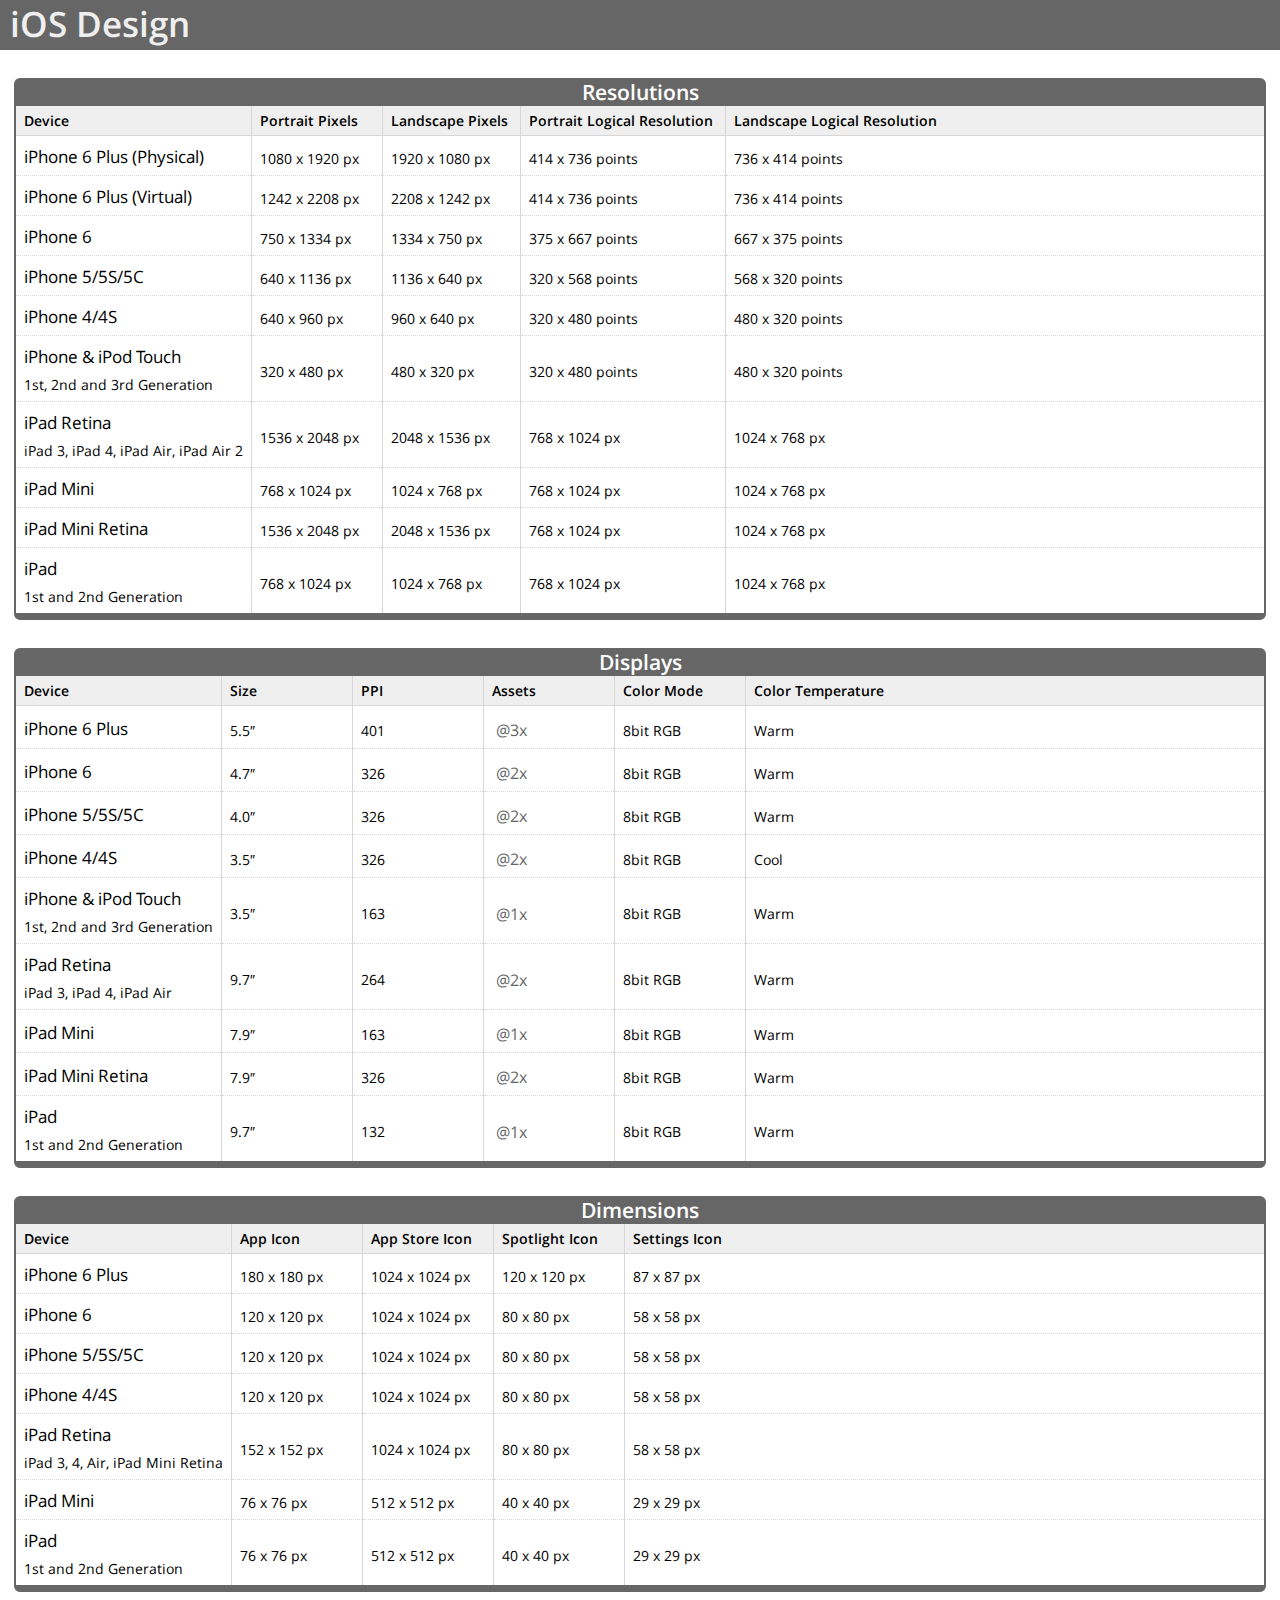
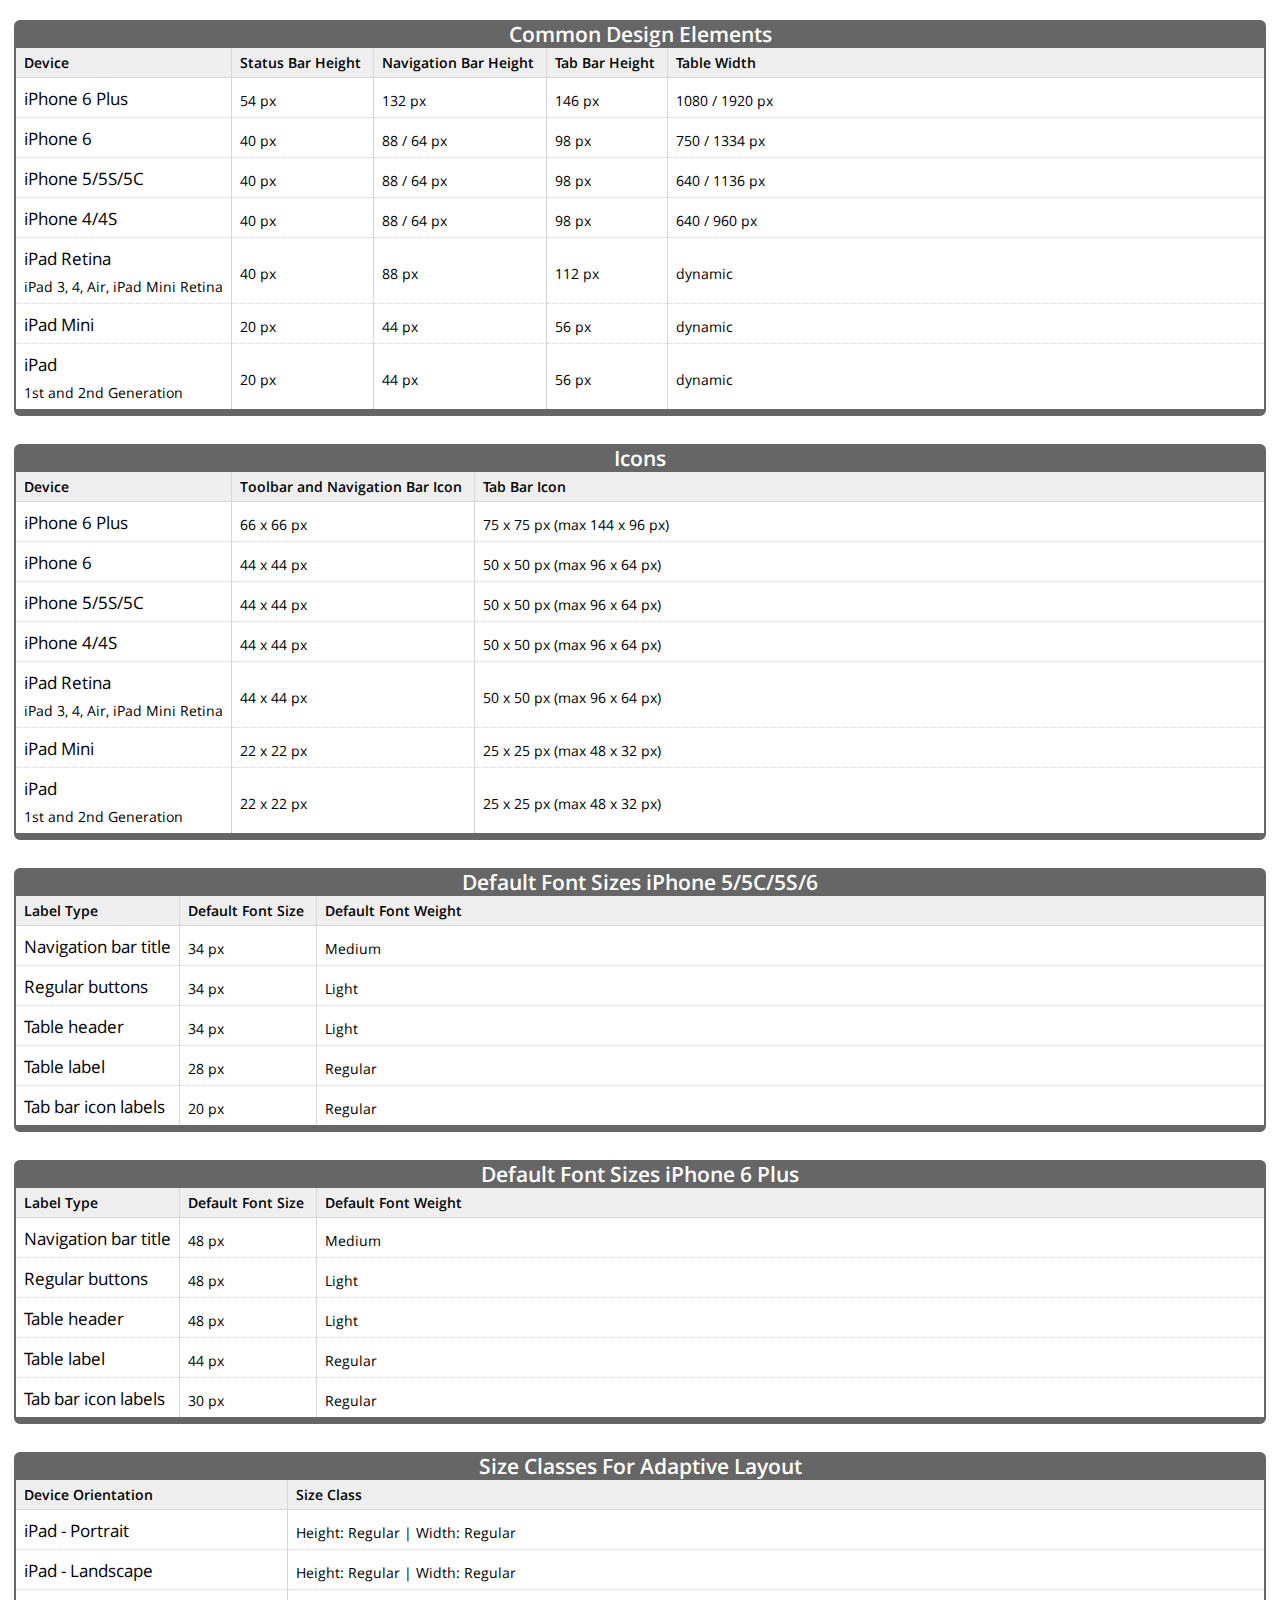
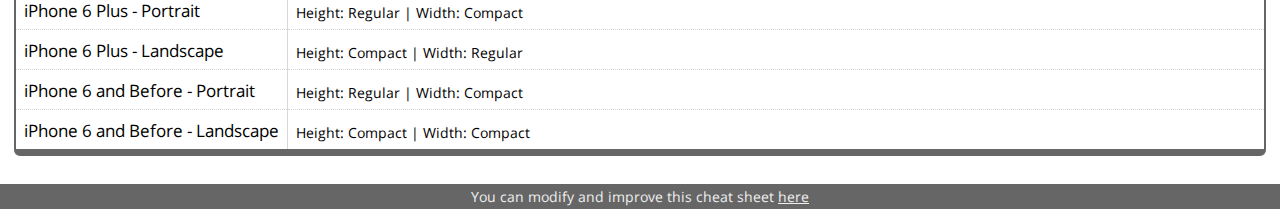
<file: Cheat Sheets/iOS Design/iOS_Design.docset/Contents/Resources/Documents/index.html>
<!DOCTYPE html>
<html>
  <head>
    <meta charset='utf-8'>
    <title>iOS Design</title>
    <link href='style.css' rel='stylesheet'>
    <style type='text/css'>
      
        
        td.td_notes code {
          border: none;
          box-shadow: none;
          background: none;
          font-family: "Open Sans", sans-serif;
          font-size: medium;
          color: #666666;
        }
      
        td, th {
          white-space:nowrap;
          min-width:110px;
        }
      
        .no-min-width td, .no-min-width th {
          min-width:0;
        }
      
        td:last-child {
          width:99%;
        }
    </style>
    <link href='//dash_ref/Category/Resolutions/1'>
    <link href='//dash_ref_Resolutions/Entry/iPhone 6 Plus (Physical)/0'>
    <link href='//dash_ref_Resolutions/Entry/iPhone 6 Plus (Virtual)/0'>
    <link href='//dash_ref_Resolutions/Entry/iPhone 6/0'>
    <link href='//dash_ref_Resolutions/Entry/iPhone 5%2F5S%2F5C/0'>
    <link href='//dash_ref_Resolutions/Entry/iPhone 4%2F4S/0'>
    <link href='//dash_ref_Resolutions/Entry/iPhone &amp; iPod Touch/0'>
    <link href='//dash_ref_Resolutions/Entry/iPad Retina/0'>
    <link href='//dash_ref_Resolutions/Entry/iPad Mini/0'>
    <link href='//dash_ref_Resolutions/Entry/iPad Mini Retina/0'>
    <link href='//dash_ref_Resolutions/Entry/iPad/0'>
    <link href='//dash_ref/Category/Displays/1'>
    <link href='//dash_ref_Displays/Entry/iPhone 6 Plus/0'>
    <link href='//dash_ref_Displays/Entry/iPhone 6/0'>
    <link href='//dash_ref_Displays/Entry/iPhone 5%2F5S%2F5C/0'>
    <link href='//dash_ref_Displays/Entry/iPhone 4%2F4S/0'>
    <link href='//dash_ref_Displays/Entry/iPhone &amp; iPod Touch/0'>
    <link href='//dash_ref_Displays/Entry/iPad Retina/0'>
    <link href='//dash_ref_Displays/Entry/iPad Mini/0'>
    <link href='//dash_ref_Displays/Entry/iPad Mini Retina/0'>
    <link href='//dash_ref_Displays/Entry/iPad/0'>
    <link href='//dash_ref/Category/Dimensions/1'>
    <link href='//dash_ref_Dimensions/Entry/iPhone 6 Plus/0'>
    <link href='//dash_ref_Dimensions/Entry/iPhone 6/0'>
    <link href='//dash_ref_Dimensions/Entry/iPhone 5%2F5S%2F5C/0'>
    <link href='//dash_ref_Dimensions/Entry/iPhone 4%2F4S/0'>
    <link href='//dash_ref_Dimensions/Entry/iPad Retina/0'>
    <link href='//dash_ref_Dimensions/Entry/iPad Mini/0'>
    <link href='//dash_ref_Dimensions/Entry/iPad/0'>
    <link href='//dash_ref/Category/Common Design Elements/1'>
    <link href='//dash_ref_Common Design Elements/Entry/iPhone 6 Plus/0'>
    <link href='//dash_ref_Common Design Elements/Entry/iPhone 6/0'>
    <link href='//dash_ref_Common Design Elements/Entry/iPhone 5%2F5S%2F5C/0'>
    <link href='//dash_ref_Common Design Elements/Entry/iPhone 4%2F4S/0'>
    <link href='//dash_ref_Common Design Elements/Entry/iPad Retina/0'>
    <link href='//dash_ref_Common Design Elements/Entry/iPad Mini/0'>
    <link href='//dash_ref_Common Design Elements/Entry/iPad/0'>
    <link href='//dash_ref/Category/Icons/1'>
    <link href='//dash_ref_Icons/Entry/iPhone 6 Plus/0'>
    <link href='//dash_ref_Icons/Entry/iPhone 6/0'>
    <link href='//dash_ref_Icons/Entry/iPhone 5%2F5S%2F5C/0'>
    <link href='//dash_ref_Icons/Entry/iPhone 4%2F4S/0'>
    <link href='//dash_ref_Icons/Entry/iPad Retina/0'>
    <link href='//dash_ref_Icons/Entry/iPad Mini/0'>
    <link href='//dash_ref_Icons/Entry/iPad/0'>
    <link href='//dash_ref/Category/Default Font Sizes iPhone 5%2F5C%2F5S%2F6/1'>
    <link href='//dash_ref_Default Font Sizes iPhone 5%2F5C%2F5S%2F6/Entry/Navigation bar title/0'>
    <link href='//dash_ref_Default Font Sizes iPhone 5%2F5C%2F5S%2F6/Entry/Regular buttons/0'>
    <link href='//dash_ref_Default Font Sizes iPhone 5%2F5C%2F5S%2F6/Entry/Table header/0'>
    <link href='//dash_ref_Default Font Sizes iPhone 5%2F5C%2F5S%2F6/Entry/Table label/0'>
    <link href='//dash_ref_Default Font Sizes iPhone 5%2F5C%2F5S%2F6/Entry/Tab bar icon labels/0'>
    <link href='//dash_ref/Category/Default Font Sizes iPhone 6 Plus/1'>
    <link href='//dash_ref_Default Font Sizes iPhone 6 Plus/Entry/Navigation bar title/0'>
    <link href='//dash_ref_Default Font Sizes iPhone 6 Plus/Entry/Regular buttons/0'>
    <link href='//dash_ref_Default Font Sizes iPhone 6 Plus/Entry/Table header/0'>
    <link href='//dash_ref_Default Font Sizes iPhone 6 Plus/Entry/Table label/0'>
    <link href='//dash_ref_Default Font Sizes iPhone 6 Plus/Entry/Tab bar icon labels/0'>
    <link href='//dash_ref/Category/Size Classes For Adaptive Layout/1'>
    <link href='//dash_ref_Size Classes For Adaptive Layout/Entry/iPad - Portrait/0'>
    <link href='//dash_ref_Size Classes For Adaptive Layout/Entry/iPad - Landscape/0'>
    <link href='//dash_ref_Size Classes For Adaptive Layout/Entry/iPhone 6 Plus - Portrait/0'>
    <link href='//dash_ref_Size Classes For Adaptive Layout/Entry/iPhone 6 Plus - Landscape/0'>
    <link href='//dash_ref_Size Classes For Adaptive Layout/Entry/iPhone 6 and Before - Portrait/0'>
    <link href='//dash_ref_Size Classes For Adaptive Layout/Entry/iPhone 6 and Before - Landscape/0'>
  </head>
  <body>
    <header>
      <h1>iOS Design</h1>
    </header>
    <article>
      <p></p>
      <section class='category'>
        <h2 id='//dash_ref/Category/Resolutions/1'>
          Resolutions
        </h2>
        <div class='scrollable'>
          <table>
            <tr>
              <th>Device</th>
              <th>Portrait Pixels</th>
              <th>Landscape Pixels</th>
              <th>Portrait Logical Resolution</th>
              <th>Landscape Logical Resolution</th>
            </tr>
            <tr id='//dash_ref_Resolutions/Entry/iPhone 6 Plus (Physical)/0'>
              <td class='description'>
                <div class='name'><p>iPhone 6 Plus (Physical)</p></div>
                <div class='notes'></div>
              </td>
              <td class='td_notes'>
                <div class='td_notes'><p>1080 x 1920 px</p></div>
              </td>
              <td class='td_notes'>
                <div class='td_notes'><p>1920 x 1080 px</p></div>
              </td>
              <td class='td_notes'>
                <div class='td_notes'><p>414 x 736 points</p></div>
              </td>
              <td class='td_notes'>
                <div class='td_notes'><p>736 x 414 points</p></div>
              </td>
            </tr>
            <tr id='//dash_ref_Resolutions/Entry/iPhone 6 Plus (Virtual)/0'>
              <td class='description'>
                <div class='name'><p>iPhone 6 Plus (Virtual)</p></div>
                <div class='notes'></div>
              </td>
              <td class='td_notes'>
                <div class='td_notes'><p>1242 x 2208 px</p></div>
              </td>
              <td class='td_notes'>
                <div class='td_notes'><p>2208 x 1242 px</p></div>
              </td>
              <td class='td_notes'>
                <div class='td_notes'><p>414 x 736 points</p></div>
              </td>
              <td class='td_notes'>
                <div class='td_notes'><p>736 x 414 points</p></div>
              </td>
            </tr>
            <tr id='//dash_ref_Resolutions/Entry/iPhone 6/0'>
              <td class='description'>
                <div class='name'><p>iPhone 6</p></div>
                <div class='notes'></div>
              </td>
              <td class='td_notes'>
                <div class='td_notes'><p>750 x 1334 px</p></div>
              </td>
              <td class='td_notes'>
                <div class='td_notes'><p>1334 x 750 px</p></div>
              </td>
              <td class='td_notes'>
                <div class='td_notes'><p>375 x 667 points</p></div>
              </td>
              <td class='td_notes'>
                <div class='td_notes'><p>667 x 375 points</p></div>
              </td>
            </tr>
            <tr id='//dash_ref_Resolutions/Entry/iPhone 5%2F5S%2F5C/0'>
              <td class='description'>
                <div class='name'><p>iPhone 5/5S/5C</p></div>
                <div class='notes'></div>
              </td>
              <td class='td_notes'>
                <div class='td_notes'><p>640 x 1136 px</p></div>
              </td>
              <td class='td_notes'>
                <div class='td_notes'><p>1136 x 640 px</p></div>
              </td>
              <td class='td_notes'>
                <div class='td_notes'><p>320 x 568 points</p></div>
              </td>
              <td class='td_notes'>
                <div class='td_notes'><p>568 x 320 points</p></div>
              </td>
            </tr>
            <tr id='//dash_ref_Resolutions/Entry/iPhone 4%2F4S/0'>
              <td class='description'>
                <div class='name'><p>iPhone 4/4S</p></div>
                <div class='notes'></div>
              </td>
              <td class='td_notes'>
                <div class='td_notes'><p>640 x 960 px</p></div>
              </td>
              <td class='td_notes'>
                <div class='td_notes'><p>960 x 640 px</p></div>
              </td>
              <td class='td_notes'>
                <div class='td_notes'><p>320 x 480 points</p></div>
              </td>
              <td class='td_notes'>
                <div class='td_notes'><p>480 x 320 points</p></div>
              </td>
            </tr>
            <tr id='//dash_ref_Resolutions/Entry/iPhone &amp; iPod Touch/0'>
              <td class='description'>
                <div class='name'><p>iPhone &amp; iPod Touch</p></div>
                <div class='notes'><p>1st, 2nd and 3rd Generation</p></div>
              </td>
              <td class='td_notes'>
                <div class='td_notes'><p>320 x 480 px</p></div>
              </td>
              <td class='td_notes'>
                <div class='td_notes'><p>480 x 320 px</p></div>
              </td>
              <td class='td_notes'>
                <div class='td_notes'><p>320 x 480 points</p></div>
              </td>
              <td class='td_notes'>
                <div class='td_notes'><p>480 x 320 points</p></div>
              </td>
            </tr>
            <tr id='//dash_ref_Resolutions/Entry/iPad Retina/0'>
              <td class='description'>
                <div class='name'><p>iPad Retina</p></div>
                <div class='notes'><p>iPad 3, iPad 4, iPad Air, iPad Air 2</p></div>
              </td>
              <td class='td_notes'>
                <div class='td_notes'><p>1536 x 2048 px</p></div>
              </td>
              <td class='td_notes'>
                <div class='td_notes'><p>2048 x 1536 px</p></div>
              </td>
              <td class='td_notes'>
                <div class='td_notes'><p>768 x 1024 px</p></div>
              </td>
              <td class='td_notes'>
                <div class='td_notes'><p>1024 x 768 px</p></div>
              </td>
            </tr>
            <tr id='//dash_ref_Resolutions/Entry/iPad Mini/0'>
              <td class='description'>
                <div class='name'><p>iPad Mini</p></div>
                <div class='notes'></div>
              </td>
              <td class='td_notes'>
                <div class='td_notes'><p>768 x 1024 px</p></div>
              </td>
              <td class='td_notes'>
                <div class='td_notes'><p>1024 x 768 px</p></div>
              </td>
              <td class='td_notes'>
                <div class='td_notes'><p>768 x 1024 px</p></div>
              </td>
              <td class='td_notes'>
                <div class='td_notes'><p>1024 x 768 px</p></div>
              </td>
            </tr>
            <tr id='//dash_ref_Resolutions/Entry/iPad Mini Retina/0'>
              <td class='description'>
                <div class='name'><p>iPad Mini Retina</p></div>
                <div class='notes'></div>
              </td>
              <td class='td_notes'>
                <div class='td_notes'><p>1536 x 2048 px</p></div>
              </td>
              <td class='td_notes'>
                <div class='td_notes'><p>2048 x 1536 px</p></div>
              </td>
              <td class='td_notes'>
                <div class='td_notes'><p>768 x 1024 px</p></div>
              </td>
              <td class='td_notes'>
                <div class='td_notes'><p>1024 x 768 px</p></div>
              </td>
            </tr>
            <tr id='//dash_ref_Resolutions/Entry/iPad/0'>
              <td class='description'>
                <div class='name'><p>iPad</p></div>
                <div class='notes'><p>1st and 2nd Generation</p></div>
              </td>
              <td class='td_notes'>
                <div class='td_notes'><p>768 x 1024 px</p></div>
              </td>
              <td class='td_notes'>
                <div class='td_notes'><p>1024 x 768 px</p></div>
              </td>
              <td class='td_notes'>
                <div class='td_notes'><p>768 x 1024 px</p></div>
              </td>
              <td class='td_notes'>
                <div class='td_notes'><p>1024 x 768 px</p></div>
              </td>
            </tr>
          </table>
        </div>
      </section>
      <section class='category'>
        <h2 id='//dash_ref/Category/Displays/1'>
          Displays
        </h2>
        <div class='scrollable'>
          <table>
            <tr>
              <th>Device</th>
              <th>Size</th>
              <th>PPI</th>
              <th>Assets</th>
              <th>Color Mode</th>
              <th>Color Temperature</th>
            </tr>
            <tr id='//dash_ref_Displays/Entry/iPhone 6 Plus/0'>
              <td class='description'>
                <div class='name'><p>iPhone 6 Plus</p></div>
                <div class='notes'></div>
              </td>
              <td class='td_notes'>
                <div class='td_notes'><p>5.5″</p></div>
              </td>
              <td class='td_notes'>
                <div class='td_notes'><p>401</p></div>
              </td>
              <td class='td_notes'>
                <div class='td_notes'><p><code>@3x</code></p></div>
              </td>
              <td class='td_notes'>
                <div class='td_notes'><p>8bit RGB</p></div>
              </td>
              <td class='td_notes'>
                <div class='td_notes'><p>Warm</p></div>
              </td>
            </tr>
            <tr id='//dash_ref_Displays/Entry/iPhone 6/0'>
              <td class='description'>
                <div class='name'><p>iPhone 6</p></div>
                <div class='notes'></div>
              </td>
              <td class='td_notes'>
                <div class='td_notes'><p>4.7″</p></div>
              </td>
              <td class='td_notes'>
                <div class='td_notes'><p>326</p></div>
              </td>
              <td class='td_notes'>
                <div class='td_notes'><p><code>@2x</code></p></div>
              </td>
              <td class='td_notes'>
                <div class='td_notes'><p>8bit RGB</p></div>
              </td>
              <td class='td_notes'>
                <div class='td_notes'><p>Warm</p></div>
              </td>
            </tr>
            <tr id='//dash_ref_Displays/Entry/iPhone 5%2F5S%2F5C/0'>
              <td class='description'>
                <div class='name'><p>iPhone 5/5S/5C</p></div>
                <div class='notes'></div>
              </td>
              <td class='td_notes'>
                <div class='td_notes'><p>4.0″</p></div>
              </td>
              <td class='td_notes'>
                <div class='td_notes'><p>326</p></div>
              </td>
              <td class='td_notes'>
                <div class='td_notes'><p><code>@2x</code></p></div>
              </td>
              <td class='td_notes'>
                <div class='td_notes'><p>8bit RGB</p></div>
              </td>
              <td class='td_notes'>
                <div class='td_notes'><p>Warm</p></div>
              </td>
            </tr>
            <tr id='//dash_ref_Displays/Entry/iPhone 4%2F4S/0'>
              <td class='description'>
                <div class='name'><p>iPhone 4/4S</p></div>
                <div class='notes'></div>
              </td>
              <td class='td_notes'>
                <div class='td_notes'><p>3.5″</p></div>
              </td>
              <td class='td_notes'>
                <div class='td_notes'><p>326</p></div>
              </td>
              <td class='td_notes'>
                <div class='td_notes'><p><code>@2x</code></p></div>
              </td>
              <td class='td_notes'>
                <div class='td_notes'><p>8bit RGB</p></div>
              </td>
              <td class='td_notes'>
                <div class='td_notes'><p>Cool</p></div>
              </td>
            </tr>
            <tr id='//dash_ref_Displays/Entry/iPhone &amp; iPod Touch/0'>
              <td class='description'>
                <div class='name'><p>iPhone &amp; iPod Touch</p></div>
                <div class='notes'><p>1st, 2nd and 3rd Generation</p></div>
              </td>
              <td class='td_notes'>
                <div class='td_notes'><p>3.5″</p></div>
              </td>
              <td class='td_notes'>
                <div class='td_notes'><p>163</p></div>
              </td>
              <td class='td_notes'>
                <div class='td_notes'><p><code>@1x</code></p></div>
              </td>
              <td class='td_notes'>
                <div class='td_notes'><p>8bit RGB</p></div>
              </td>
              <td class='td_notes'>
                <div class='td_notes'><p>Warm</p></div>
              </td>
            </tr>
            <tr id='//dash_ref_Displays/Entry/iPad Retina/0'>
              <td class='description'>
                <div class='name'><p>iPad Retina</p></div>
                <div class='notes'><p>iPad 3, iPad 4, iPad Air</p></div>
              </td>
              <td class='td_notes'>
                <div class='td_notes'><p>9.7″</p></div>
              </td>
              <td class='td_notes'>
                <div class='td_notes'><p>264</p></div>
              </td>
              <td class='td_notes'>
                <div class='td_notes'><p><code>@2x</code></p></div>
              </td>
              <td class='td_notes'>
                <div class='td_notes'><p>8bit RGB</p></div>
              </td>
              <td class='td_notes'>
                <div class='td_notes'><p>Warm</p></div>
              </td>
            </tr>
            <tr id='//dash_ref_Displays/Entry/iPad Mini/0'>
              <td class='description'>
                <div class='name'><p>iPad Mini</p></div>
                <div class='notes'></div>
              </td>
              <td class='td_notes'>
                <div class='td_notes'><p>7.9″</p></div>
              </td>
              <td class='td_notes'>
                <div class='td_notes'><p>163</p></div>
              </td>
              <td class='td_notes'>
                <div class='td_notes'><p><code>@1x</code></p></div>
              </td>
              <td class='td_notes'>
                <div class='td_notes'><p>8bit RGB</p></div>
              </td>
              <td class='td_notes'>
                <div class='td_notes'><p>Warm</p></div>
              </td>
            </tr>
            <tr id='//dash_ref_Displays/Entry/iPad Mini Retina/0'>
              <td class='description'>
                <div class='name'><p>iPad Mini Retina</p></div>
                <div class='notes'></div>
              </td>
              <td class='td_notes'>
                <div class='td_notes'><p>7.9″</p></div>
              </td>
              <td class='td_notes'>
                <div class='td_notes'><p>326</p></div>
              </td>
              <td class='td_notes'>
                <div class='td_notes'><p><code>@2x</code></p></div>
              </td>
              <td class='td_notes'>
                <div class='td_notes'><p>8bit RGB</p></div>
              </td>
              <td class='td_notes'>
                <div class='td_notes'><p>Warm</p></div>
              </td>
            </tr>
            <tr id='//dash_ref_Displays/Entry/iPad/0'>
              <td class='description'>
                <div class='name'><p>iPad</p></div>
                <div class='notes'><p>1st and 2nd Generation</p></div>
              </td>
              <td class='td_notes'>
                <div class='td_notes'><p>9.7″</p></div>
              </td>
              <td class='td_notes'>
                <div class='td_notes'><p>132</p></div>
              </td>
              <td class='td_notes'>
                <div class='td_notes'><p><code>@1x</code></p></div>
              </td>
              <td class='td_notes'>
                <div class='td_notes'><p>8bit RGB</p></div>
              </td>
              <td class='td_notes'>
                <div class='td_notes'><p>Warm</p></div>
              </td>
            </tr>
          </table>
        </div>
      </section>
      <section class='category'>
        <h2 id='//dash_ref/Category/Dimensions/1'>
          Dimensions
        </h2>
        <div class='scrollable'>
          <table>
            <tr>
              <th>Device</th>
              <th>App Icon</th>
              <th>App Store Icon</th>
              <th>Spotlight Icon</th>
              <th>Settings Icon</th>
            </tr>
            <tr id='//dash_ref_Dimensions/Entry/iPhone 6 Plus/0'>
              <td class='description'>
                <div class='name'><p>iPhone 6 Plus</p></div>
                <div class='notes'></div>
              </td>
              <td class='td_notes'>
                <div class='td_notes'><p>180 x 180 px</p></div>
              </td>
              <td class='td_notes'>
                <div class='td_notes'><p>1024 x 1024 px</p></div>
              </td>
              <td class='td_notes'>
                <div class='td_notes'><p>120 x 120 px</p></div>
              </td>
              <td class='td_notes'>
                <div class='td_notes'><p>87 x 87 px</p></div>
              </td>
            </tr>
            <tr id='//dash_ref_Dimensions/Entry/iPhone 6/0'>
              <td class='description'>
                <div class='name'><p>iPhone 6</p></div>
                <div class='notes'></div>
              </td>
              <td class='td_notes'>
                <div class='td_notes'><p>120 x 120 px</p></div>
              </td>
              <td class='td_notes'>
                <div class='td_notes'><p>1024 x 1024 px</p></div>
              </td>
              <td class='td_notes'>
                <div class='td_notes'><p>80 x 80 px</p></div>
              </td>
              <td class='td_notes'>
                <div class='td_notes'><p>58 x 58 px</p></div>
              </td>
            </tr>
            <tr id='//dash_ref_Dimensions/Entry/iPhone 5%2F5S%2F5C/0'>
              <td class='description'>
                <div class='name'><p>iPhone 5/5S/5C</p></div>
                <div class='notes'></div>
              </td>
              <td class='td_notes'>
                <div class='td_notes'><p>120 x 120 px</p></div>
              </td>
              <td class='td_notes'>
                <div class='td_notes'><p>1024 x 1024 px</p></div>
              </td>
              <td class='td_notes'>
                <div class='td_notes'><p>80 x 80 px</p></div>
              </td>
              <td class='td_notes'>
                <div class='td_notes'><p>58 x 58 px</p></div>
              </td>
            </tr>
            <tr id='//dash_ref_Dimensions/Entry/iPhone 4%2F4S/0'>
              <td class='description'>
                <div class='name'><p>iPhone 4/4S</p></div>
                <div class='notes'></div>
              </td>
              <td class='td_notes'>
                <div class='td_notes'><p>120 x 120 px</p></div>
              </td>
              <td class='td_notes'>
                <div class='td_notes'><p>1024 x 1024 px</p></div>
              </td>
              <td class='td_notes'>
                <div class='td_notes'><p>80 x 80 px</p></div>
              </td>
              <td class='td_notes'>
                <div class='td_notes'><p>58 x 58 px</p></div>
              </td>
            </tr>
            <tr id='//dash_ref_Dimensions/Entry/iPad Retina/0'>
              <td class='description'>
                <div class='name'><p>iPad Retina</p></div>
                <div class='notes'><p>iPad 3, 4, Air, iPad Mini Retina</p></div>
              </td>
              <td class='td_notes'>
                <div class='td_notes'><p>152 x 152 px</p></div>
              </td>
              <td class='td_notes'>
                <div class='td_notes'><p>1024 x 1024 px</p></div>
              </td>
              <td class='td_notes'>
                <div class='td_notes'><p>80 x 80 px</p></div>
              </td>
              <td class='td_notes'>
                <div class='td_notes'><p>58 x 58 px</p></div>
              </td>
            </tr>
            <tr id='//dash_ref_Dimensions/Entry/iPad Mini/0'>
              <td class='description'>
                <div class='name'><p>iPad Mini</p></div>
                <div class='notes'></div>
              </td>
              <td class='td_notes'>
                <div class='td_notes'><p>76 x 76 px</p></div>
              </td>
              <td class='td_notes'>
                <div class='td_notes'><p>512 x 512 px</p></div>
              </td>
              <td class='td_notes'>
                <div class='td_notes'><p>40 x 40 px</p></div>
              </td>
              <td class='td_notes'>
                <div class='td_notes'><p>29 x 29 px</p></div>
              </td>
            </tr>
            <tr id='//dash_ref_Dimensions/Entry/iPad/0'>
              <td class='description'>
                <div class='name'><p>iPad</p></div>
                <div class='notes'><p>1st and 2nd Generation</p></div>
              </td>
              <td class='td_notes'>
                <div class='td_notes'><p>76 x 76 px</p></div>
              </td>
              <td class='td_notes'>
                <div class='td_notes'><p>512 x 512 px</p></div>
              </td>
              <td class='td_notes'>
                <div class='td_notes'><p>40 x 40 px</p></div>
              </td>
              <td class='td_notes'>
                <div class='td_notes'><p>29 x 29 px</p></div>
              </td>
            </tr>
          </table>
        </div>
      </section>
      <section class='category no-min-width'>
        <h2 id='//dash_ref/Category/Common Design Elements/1'>
          Common Design Elements
        </h2>
        <div class='scrollable'>
          <table>
            <tr>
              <th>Device</th>
              <th>Status Bar Height</th>
              <th>Navigation Bar Height</th>
              <th>Tab Bar Height</th>
              <th>Table Width</th>
            </tr>
            <tr id='//dash_ref_Common Design Elements/Entry/iPhone 6 Plus/0'>
              <td class='description'>
                <div class='name'><p>iPhone 6 Plus</p></div>
                <div class='notes'></div>
              </td>
              <td class='td_notes'>
                <div class='td_notes'><p>54 px</p></div>
              </td>
              <td class='td_notes'>
                <div class='td_notes'><p>132 px</p></div>
              </td>
              <td class='td_notes'>
                <div class='td_notes'><p>146 px</p></div>
              </td>
              <td class='td_notes'>
                <div class='td_notes'><p>1080 / 1920 px</p></div>
              </td>
            </tr>
            <tr id='//dash_ref_Common Design Elements/Entry/iPhone 6/0'>
              <td class='description'>
                <div class='name'><p>iPhone 6</p></div>
                <div class='notes'></div>
              </td>
              <td class='td_notes'>
                <div class='td_notes'><p>40 px</p></div>
              </td>
              <td class='td_notes'>
                <div class='td_notes'><p>88 / 64 px</p></div>
              </td>
              <td class='td_notes'>
                <div class='td_notes'><p>98 px</p></div>
              </td>
              <td class='td_notes'>
                <div class='td_notes'><p>750 / 1334 px</p></div>
              </td>
            </tr>
            <tr id='//dash_ref_Common Design Elements/Entry/iPhone 5%2F5S%2F5C/0'>
              <td class='description'>
                <div class='name'><p>iPhone 5/5S/5C</p></div>
                <div class='notes'></div>
              </td>
              <td class='td_notes'>
                <div class='td_notes'><p>40 px</p></div>
              </td>
              <td class='td_notes'>
                <div class='td_notes'><p>88 / 64 px</p></div>
              </td>
              <td class='td_notes'>
                <div class='td_notes'><p>98 px</p></div>
              </td>
              <td class='td_notes'>
                <div class='td_notes'><p>640 / 1136 px</p></div>
              </td>
            </tr>
            <tr id='//dash_ref_Common Design Elements/Entry/iPhone 4%2F4S/0'>
              <td class='description'>
                <div class='name'><p>iPhone 4/4S</p></div>
                <div class='notes'></div>
              </td>
              <td class='td_notes'>
                <div class='td_notes'><p>40 px</p></div>
              </td>
              <td class='td_notes'>
                <div class='td_notes'><p>88 / 64 px</p></div>
              </td>
              <td class='td_notes'>
                <div class='td_notes'><p>98 px</p></div>
              </td>
              <td class='td_notes'>
                <div class='td_notes'><p>640 / 960 px</p></div>
              </td>
            </tr>
            <tr id='//dash_ref_Common Design Elements/Entry/iPad Retina/0'>
              <td class='description'>
                <div class='name'><p>iPad Retina</p></div>
                <div class='notes'><p>iPad 3, 4, Air, iPad Mini Retina</p></div>
              </td>
              <td class='td_notes'>
                <div class='td_notes'><p>40 px</p></div>
              </td>
              <td class='td_notes'>
                <div class='td_notes'><p>88 px</p></div>
              </td>
              <td class='td_notes'>
                <div class='td_notes'><p>112 px</p></div>
              </td>
              <td class='td_notes'>
                <div class='td_notes'><p>dynamic</p></div>
              </td>
            </tr>
            <tr id='//dash_ref_Common Design Elements/Entry/iPad Mini/0'>
              <td class='description'>
                <div class='name'><p>iPad Mini</p></div>
                <div class='notes'></div>
              </td>
              <td class='td_notes'>
                <div class='td_notes'><p>20 px</p></div>
              </td>
              <td class='td_notes'>
                <div class='td_notes'><p>44 px</p></div>
              </td>
              <td class='td_notes'>
                <div class='td_notes'><p>56 px</p></div>
              </td>
              <td class='td_notes'>
                <div class='td_notes'><p>dynamic</p></div>
              </td>
            </tr>
            <tr id='//dash_ref_Common Design Elements/Entry/iPad/0'>
              <td class='description'>
                <div class='name'><p>iPad</p></div>
                <div class='notes'><p>1st and 2nd Generation</p></div>
              </td>
              <td class='td_notes'>
                <div class='td_notes'><p>20 px</p></div>
              </td>
              <td class='td_notes'>
                <div class='td_notes'><p>44 px</p></div>
              </td>
              <td class='td_notes'>
                <div class='td_notes'><p>56 px</p></div>
              </td>
              <td class='td_notes'>
                <div class='td_notes'><p>dynamic</p></div>
              </td>
            </tr>
          </table>
        </div>
      </section>
      <section class='category no-min-width'>
        <h2 id='//dash_ref/Category/Icons/1'>
          Icons
        </h2>
        <div class='scrollable'>
          <table>
            <tr>
              <th>Device</th>
              <th>Toolbar and Navigation Bar Icon</th>
              <th>Tab Bar Icon</th>
            </tr>
            <tr id='//dash_ref_Icons/Entry/iPhone 6 Plus/0'>
              <td class='description'>
                <div class='name'><p>iPhone 6 Plus</p></div>
                <div class='notes'></div>
              </td>
              <td class='td_notes'>
                <div class='td_notes'><p>66 x 66 px</p></div>
              </td>
              <td class='td_notes'>
                <div class='td_notes'><p>75 x 75 px (max 144 x 96 px)</p></div>
              </td>
            </tr>
            <tr id='//dash_ref_Icons/Entry/iPhone 6/0'>
              <td class='description'>
                <div class='name'><p>iPhone 6</p></div>
                <div class='notes'></div>
              </td>
              <td class='td_notes'>
                <div class='td_notes'><p>44 x 44 px</p></div>
              </td>
              <td class='td_notes'>
                <div class='td_notes'><p>50 x 50 px (max 96 x 64 px)</p></div>
              </td>
            </tr>
            <tr id='//dash_ref_Icons/Entry/iPhone 5%2F5S%2F5C/0'>
              <td class='description'>
                <div class='name'><p>iPhone 5/5S/5C</p></div>
                <div class='notes'></div>
              </td>
              <td class='td_notes'>
                <div class='td_notes'><p>44 x 44 px</p></div>
              </td>
              <td class='td_notes'>
                <div class='td_notes'><p>50 x 50 px (max 96 x 64 px)</p></div>
              </td>
            </tr>
            <tr id='//dash_ref_Icons/Entry/iPhone 4%2F4S/0'>
              <td class='description'>
                <div class='name'><p>iPhone 4/4S</p></div>
                <div class='notes'></div>
              </td>
              <td class='td_notes'>
                <div class='td_notes'><p>44 x 44 px</p></div>
              </td>
              <td class='td_notes'>
                <div class='td_notes'><p>50 x 50 px (max 96 x 64 px)</p></div>
              </td>
            </tr>
            <tr id='//dash_ref_Icons/Entry/iPad Retina/0'>
              <td class='description'>
                <div class='name'><p>iPad Retina</p></div>
                <div class='notes'><p>iPad 3, 4, Air, iPad Mini Retina</p></div>
              </td>
              <td class='td_notes'>
                <div class='td_notes'><p>44 x 44 px</p></div>
              </td>
              <td class='td_notes'>
                <div class='td_notes'><p>50 x 50 px (max 96 x 64 px)</p></div>
              </td>
            </tr>
            <tr id='//dash_ref_Icons/Entry/iPad Mini/0'>
              <td class='description'>
                <div class='name'><p>iPad Mini</p></div>
                <div class='notes'></div>
              </td>
              <td class='td_notes'>
                <div class='td_notes'><p>22 x 22 px</p></div>
              </td>
              <td class='td_notes'>
                <div class='td_notes'><p>25 x 25 px (max 48 x 32 px)</p></div>
              </td>
            </tr>
            <tr id='//dash_ref_Icons/Entry/iPad/0'>
              <td class='description'>
                <div class='name'><p>iPad</p></div>
                <div class='notes'><p>1st and 2nd Generation</p></div>
              </td>
              <td class='td_notes'>
                <div class='td_notes'><p>22 x 22 px</p></div>
              </td>
              <td class='td_notes'>
                <div class='td_notes'><p>25 x 25 px (max 48 x 32 px)</p></div>
              </td>
            </tr>
          </table>
        </div>
      </section>
      <section class='category'>
        <h2 id='//dash_ref/Category/Default Font Sizes iPhone 5%2F5C%2F5S%2F6/1'>
          Default Font Sizes iPhone 5/5C/5S/6
        </h2>
        <div class='scrollable'>
          <table>
            <tr>
              <th>Label Type</th>
              <th>Default Font Size</th>
              <th>Default Font Weight</th>
            </tr>
            <tr id='//dash_ref_Default Font Sizes iPhone 5%2F5C%2F5S%2F6/Entry/Navigation bar title/0'>
              <td class='description'>
                <div class='name'><p>Navigation bar title</p></div>
                <div class='notes'></div>
              </td>
              <td class='td_notes'>
                <div class='td_notes'><p>34 px</p></div>
              </td>
              <td class='td_notes'>
                <div class='td_notes'><p>Medium</p></div>
              </td>
            </tr>
            <tr id='//dash_ref_Default Font Sizes iPhone 5%2F5C%2F5S%2F6/Entry/Regular buttons/0'>
              <td class='description'>
                <div class='name'><p>Regular buttons</p></div>
                <div class='notes'></div>
              </td>
              <td class='td_notes'>
                <div class='td_notes'><p>34 px</p></div>
              </td>
              <td class='td_notes'>
                <div class='td_notes'><p>Light</p></div>
              </td>
            </tr>
            <tr id='//dash_ref_Default Font Sizes iPhone 5%2F5C%2F5S%2F6/Entry/Table header/0'>
              <td class='description'>
                <div class='name'><p>Table header</p></div>
                <div class='notes'></div>
              </td>
              <td class='td_notes'>
                <div class='td_notes'><p>34 px</p></div>
              </td>
              <td class='td_notes'>
                <div class='td_notes'><p>Light</p></div>
              </td>
            </tr>
            <tr id='//dash_ref_Default Font Sizes iPhone 5%2F5C%2F5S%2F6/Entry/Table label/0'>
              <td class='description'>
                <div class='name'><p>Table label</p></div>
                <div class='notes'></div>
              </td>
              <td class='td_notes'>
                <div class='td_notes'><p>28 px</p></div>
              </td>
              <td class='td_notes'>
                <div class='td_notes'><p>Regular</p></div>
              </td>
            </tr>
            <tr id='//dash_ref_Default Font Sizes iPhone 5%2F5C%2F5S%2F6/Entry/Tab bar icon labels/0'>
              <td class='description'>
                <div class='name'><p>Tab bar icon labels</p></div>
                <div class='notes'></div>
              </td>
              <td class='td_notes'>
                <div class='td_notes'><p>20 px</p></div>
              </td>
              <td class='td_notes'>
                <div class='td_notes'><p>Regular</p></div>
              </td>
            </tr>
          </table>
        </div>
      </section>
      <section class='category'>
        <h2 id='//dash_ref/Category/Default Font Sizes iPhone 6 Plus/1'>
          Default Font Sizes iPhone 6 Plus
        </h2>
        <div class='scrollable'>
          <table>
            <tr>
              <th>Label Type</th>
              <th>Default Font Size</th>
              <th>Default Font Weight</th>
            </tr>
            <tr id='//dash_ref_Default Font Sizes iPhone 6 Plus/Entry/Navigation bar title/0'>
              <td class='description'>
                <div class='name'><p>Navigation bar title</p></div>
                <div class='notes'></div>
              </td>
              <td class='td_notes'>
                <div class='td_notes'><p>48 px</p></div>
              </td>
              <td class='td_notes'>
                <div class='td_notes'><p>Medium</p></div>
              </td>
            </tr>
            <tr id='//dash_ref_Default Font Sizes iPhone 6 Plus/Entry/Regular buttons/0'>
              <td class='description'>
                <div class='name'><p>Regular buttons</p></div>
                <div class='notes'></div>
              </td>
              <td class='td_notes'>
                <div class='td_notes'><p>48 px</p></div>
              </td>
              <td class='td_notes'>
                <div class='td_notes'><p>Light</p></div>
              </td>
            </tr>
            <tr id='//dash_ref_Default Font Sizes iPhone 6 Plus/Entry/Table header/0'>
              <td class='description'>
                <div class='name'><p>Table header</p></div>
                <div class='notes'></div>
              </td>
              <td class='td_notes'>
                <div class='td_notes'><p>48 px</p></div>
              </td>
              <td class='td_notes'>
                <div class='td_notes'><p>Light</p></div>
              </td>
            </tr>
            <tr id='//dash_ref_Default Font Sizes iPhone 6 Plus/Entry/Table label/0'>
              <td class='description'>
                <div class='name'><p>Table label</p></div>
                <div class='notes'></div>
              </td>
              <td class='td_notes'>
                <div class='td_notes'><p>44 px</p></div>
              </td>
              <td class='td_notes'>
                <div class='td_notes'><p>Regular</p></div>
              </td>
            </tr>
            <tr id='//dash_ref_Default Font Sizes iPhone 6 Plus/Entry/Tab bar icon labels/0'>
              <td class='description'>
                <div class='name'><p>Tab bar icon labels</p></div>
                <div class='notes'></div>
              </td>
              <td class='td_notes'>
                <div class='td_notes'><p>30 px</p></div>
              </td>
              <td class='td_notes'>
                <div class='td_notes'><p>Regular</p></div>
              </td>
            </tr>
          </table>
        </div>
      </section>
      <section class='category'>
        <h2 id='//dash_ref/Category/Size Classes For Adaptive Layout/1'>
          Size Classes For Adaptive Layout
        </h2>
        <div class='scrollable'>
          <table>
            <tr>
              <th>Device Orientation</th>
              <th>Size Class</th>
            </tr>
            <tr id='//dash_ref_Size Classes For Adaptive Layout/Entry/iPad - Portrait/0'>
              <td class='description'>
                <div class='name'><p>iPad - Portrait</p></div>
                <div class='notes'></div>
              </td>
              <td class='td_notes'>
                <div class='td_notes'><p>Height: Regular | Width: Regular</p></div>
              </td>
            </tr>
            <tr id='//dash_ref_Size Classes For Adaptive Layout/Entry/iPad - Landscape/0'>
              <td class='description'>
                <div class='name'><p>iPad - Landscape</p></div>
                <div class='notes'></div>
              </td>
              <td class='td_notes'>
                <div class='td_notes'><p>Height: Regular | Width: Regular</p></div>
              </td>
            </tr>
            <tr id='//dash_ref_Size Classes For Adaptive Layout/Entry/iPhone 6 Plus - Portrait/0'>
              <td class='description'>
                <div class='name'><p>iPhone 6 Plus - Portrait</p></div>
                <div class='notes'></div>
              </td>
              <td class='td_notes'>
                <div class='td_notes'><p>Height: Regular | Width: Compact</p></div>
              </td>
            </tr>
            <tr id='//dash_ref_Size Classes For Adaptive Layout/Entry/iPhone 6 Plus - Landscape/0'>
              <td class='description'>
                <div class='name'><p>iPhone 6 Plus - Landscape</p></div>
                <div class='notes'></div>
              </td>
              <td class='td_notes'>
                <div class='td_notes'><p>Height: Compact | Width: Regular</p></div>
              </td>
            </tr>
            <tr id='//dash_ref_Size Classes For Adaptive Layout/Entry/iPhone 6 and Before - Portrait/0'>
              <td class='description'>
                <div class='name'><p>iPhone 6 and Before - Portrait</p></div>
                <div class='notes'></div>
              </td>
              <td class='td_notes'>
                <div class='td_notes'><p>Height: Regular | Width: Compact</p></div>
              </td>
            </tr>
            <tr id='//dash_ref_Size Classes For Adaptive Layout/Entry/iPhone 6 and Before - Landscape/0'>
              <td class='description'>
                <div class='name'><p>iPhone 6 and Before - Landscape</p></div>
                <div class='notes'></div>
              </td>
              <td class='td_notes'>
                <div class='td_notes'><p>Height: Compact | Width: Compact</p></div>
              </td>
            </tr>
          </table>
        </div>
      </section>
    </article>
    <footer>
      You can modify and improve this cheat sheet <a onclick="window.dash.openExternal_(this.href); return false;" href="http://cheat.kapeli.com">here</a>
    </footer>
  </body>
</html>
</file>
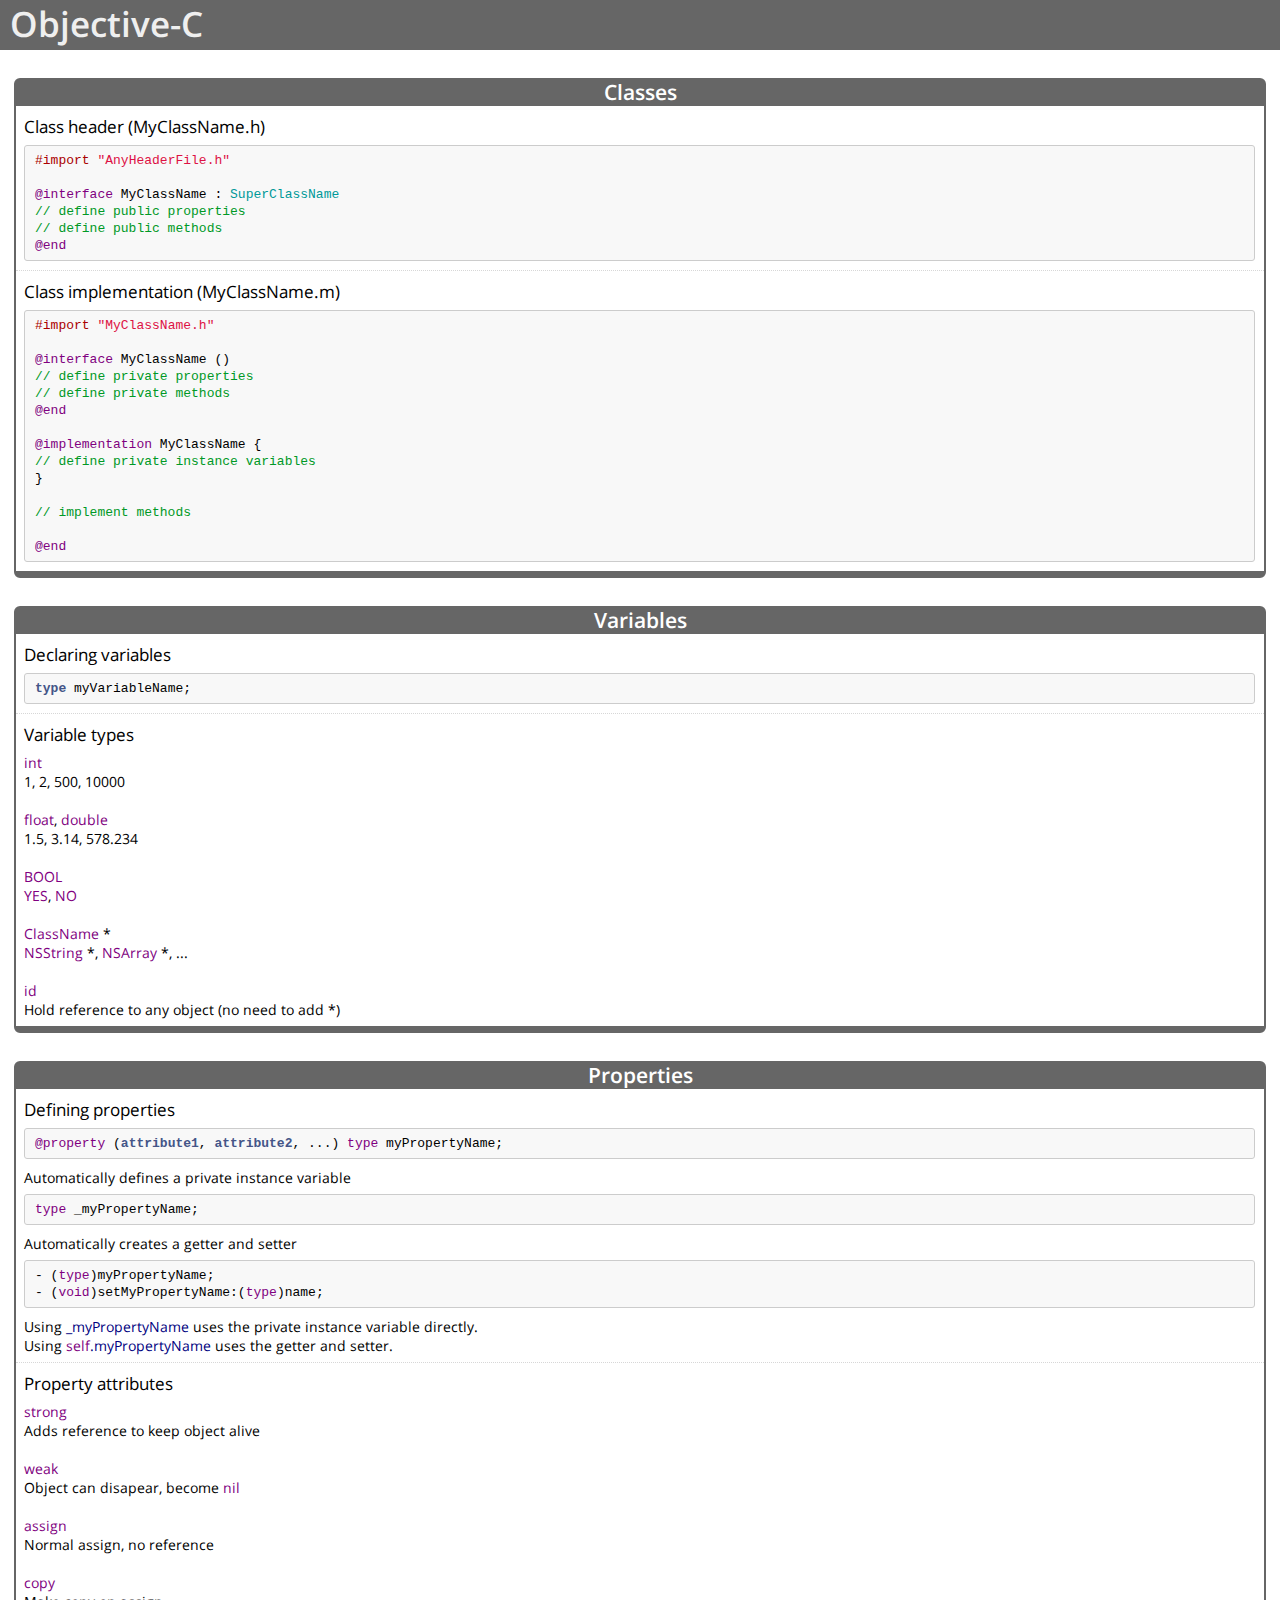
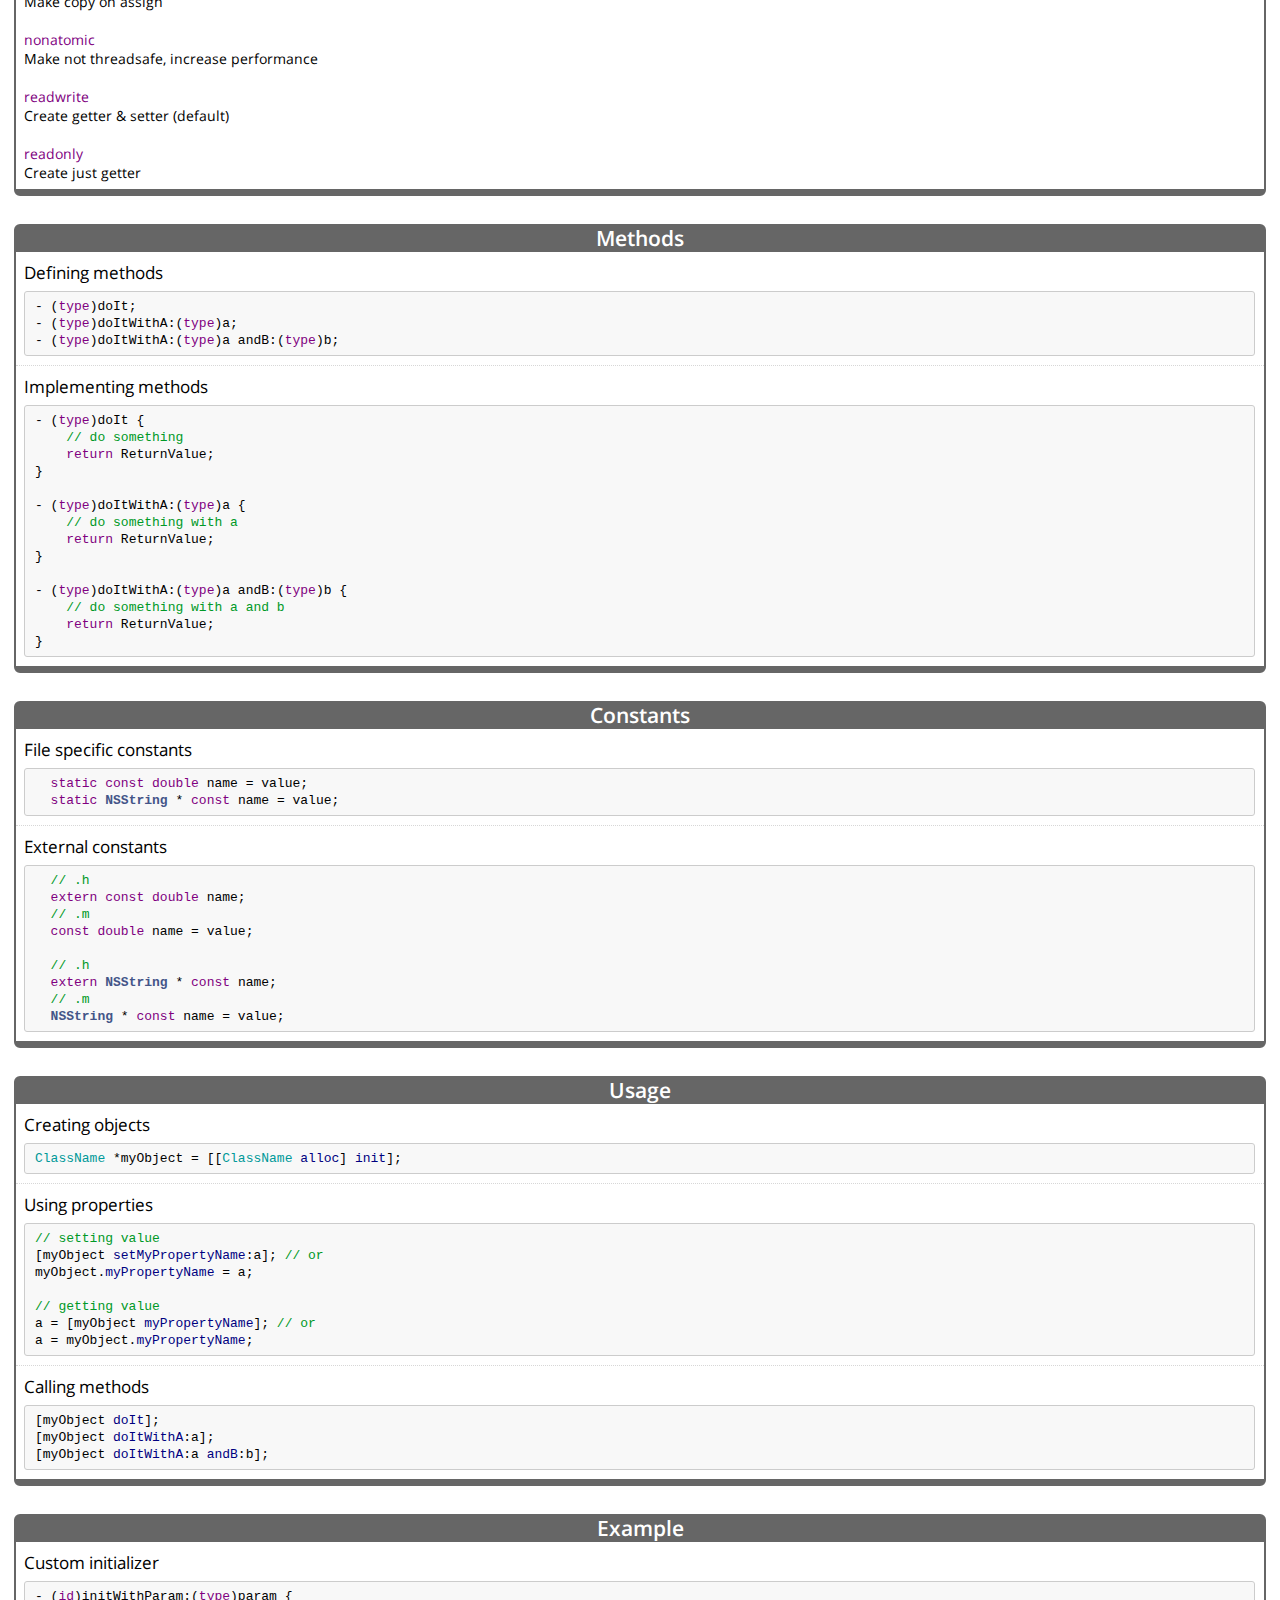
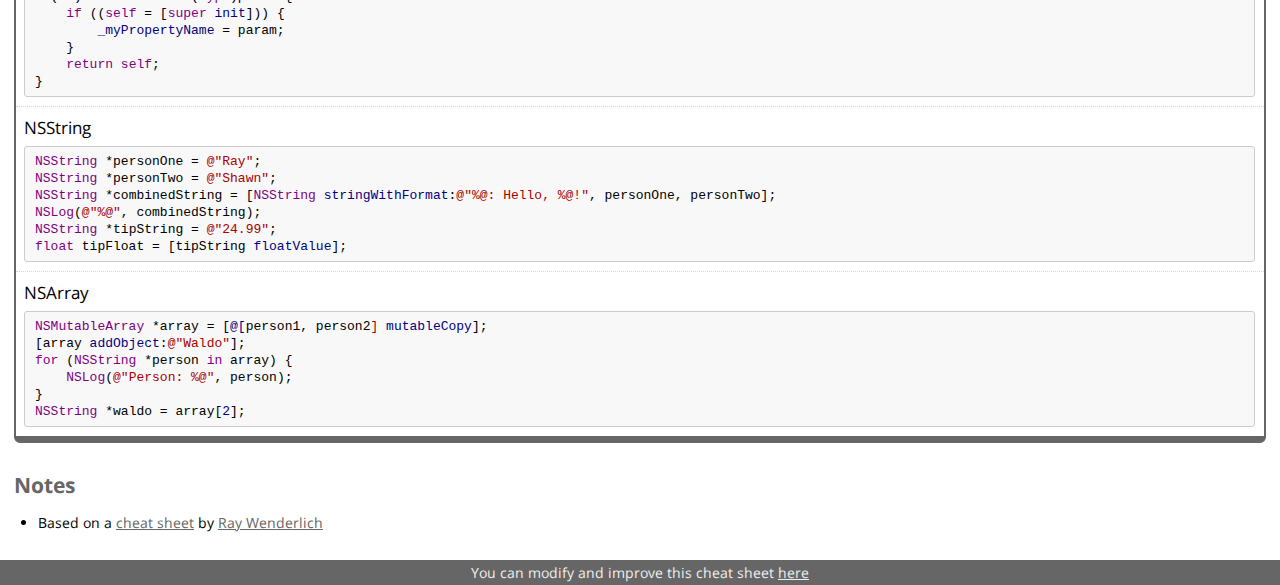
<file: Cheat Sheets/ObjectiveC/Objective-C.docset/Contents/Resources/Documents/index.html>
<!DOCTYPE html>
<html>
  <head>
    <meta charset='utf-8'>
    <title>Objective-C</title>
    <link href='style.css' rel='stylesheet'>
    <link href='//dash_ref/Category/Classes/1'>
    <link href='//dash_ref_Classes/Entry/Class header (MyClassName.h)/0'>
    <link href='//dash_ref_Classes/Entry/Class implementation (MyClassName.m)/0'>
    <link href='//dash_ref/Category/Variables/1'>
    <link href='//dash_ref_Variables/Entry/Declaring variables/0'>
    <link href='//dash_ref_Variables/Entry/Variable types/0'>
    <link href='//dash_ref/Category/Properties/1'>
    <link href='//dash_ref_Properties/Entry/Defining properties/0'>
    <link href='//dash_ref_Properties/Entry/Property attributes/0'>
    <link href='//dash_ref/Category/Methods/1'>
    <link href='//dash_ref_Methods/Entry/Defining methods/0'>
    <link href='//dash_ref_Methods/Entry/Implementing methods/0'>
    <link href='//dash_ref/Category/Constants/1'>
    <link href='//dash_ref_Constants/Entry/File specific constants/0'>
    <link href='//dash_ref_Constants/Entry/External constants/0'>
    <link href='//dash_ref/Category/Usage/1'>
    <link href='//dash_ref_Usage/Entry/Creating objects/0'>
    <link href='//dash_ref_Usage/Entry/Using properties/0'>
    <link href='//dash_ref_Usage/Entry/Calling methods/0'>
    <link href='//dash_ref/Category/Example/1'>
    <link href='//dash_ref_Example/Entry/Custom initializer/0'>
    <link href='//dash_ref_Example/Entry/NSString/0'>
    <link href='//dash_ref_Example/Entry/NSArray/0'>
  </head>
  <body>
    <header>
      <h1>Objective-C</h1>
    </header>
    <article>
      <p></p>
      <section class='category'>
        <h2 id='//dash_ref/Category/Classes/1'>
          Classes
        </h2>
        <div class='scrollable'>
          <table>
            <tr id='//dash_ref_Classes/Entry/Class header (MyClassName.h)/0'>
              <td class='description' colspan='2'>
                <div class='name'><p>Class header (MyClassName.h)</p></div>
                <div class='notes'><pre class="highlight objective_c">&#x000A;<span class="gt">#import</span> <span class="s">"AnyHeaderFile.h"</span>&#x000A;&#x000A;<span class="ni">@interface</span> MyClassName : <span class="mi">SuperClassName</span>&#x000A;<span class="sr">// define public properties</span>&#x000A;<span class="sr">// define public methods</span>&#x000A;<span class="ni">@end</span></pre></div>
              </td>
            </tr>
            <tr id='//dash_ref_Classes/Entry/Class implementation (MyClassName.m)/0'>
              <td class='description' colspan='2'>
                <div class='name'><p>Class implementation (MyClassName.m)</p></div>
                <div class='notes'><pre class="highlight objective_c">&#x000A;<span class="gt">#import</span> <span class="s">"MyClassName.h"</span>&#x000A;&#x000A;<span class="ni">@interface</span> MyClassName ()&#x000A;<span class="sr">// define private properties</span>&#x000A;<span class="sr">// define private methods</span>&#x000A;<span class="ni">@end</span>&#x000A;&#x000A;<span class="ni">@implementation</span> MyClassName {&#x000A;<span class="sr">// define private instance variables</span>&#x000A;}&#x000A;&#x000A;<span class="sr">// implement methods</span>&#x000A;&#x000A;<span class="ni">@end</span></pre></div>
              </td>
            </tr>
          </table>
        </div>
      </section>
      <section class='category'>
        <h2 id='//dash_ref/Category/Variables/1'>
          Variables
        </h2>
        <div class='scrollable'>
          <table>
            <tr id='//dash_ref_Variables/Entry/Declaring variables/0'>
              <td class='description' colspan='2'>
                <div class='name'><p>Declaring variables</p></div>
                <div class='notes'><pre class="highlight objective_c">&#x000A;<span class="kt">type</span> myVariableName;</pre></div>
              </td>
            </tr>
            <tr id='//dash_ref_Variables/Entry/Variable types/0'>
              <td class='description' colspan='2'>
                <div class='name'><p>Variable types</p></div>
                <div class='notes'>
                  <p><span class="ni">int</span>
                  <br/>
                  1, 2, 500, 10000
                  <br/>
                  <br/>
                  <span class="ni">float</span>, <span class="ni">double</span>
                  <br/>
                  1.5, 3.14, 578.234
                  <br/>
                  <br/>
                  <span class="ni">BOOL</span>
                  <br/>
                  <span class="ni">YES</span>, <span class="ni">NO</span>
                  <br/>
                  <br/>
                  <span class="ni">ClassName</span> *
                  <br/>
                  <span class="ni">NSString</span> *, <span class="ni">NSArray</span> *, ...
                  <br/>
                  <br/>
                  <span class="ni">id</span>
                  <br/>
                  Hold reference to any object (no need to add *)</p>
                </div>
              </td>
            </tr>
          </table>
        </div>
      </section>
      <section class='category'>
        <h2 id='//dash_ref/Category/Properties/1'>
          Properties
        </h2>
        <div class='scrollable'>
          <table>
            <tr id='//dash_ref_Properties/Entry/Defining properties/0'>
              <td class='description' colspan='2'>
                <div class='name'><p>Defining properties</p></div>
                <div class='notes'>
                  <pre class="highlight objective_c">&#x000A;<span class="ni">@property</span> (<span class="kt">attribute1</span>, <span class="kt">attribute2</span>, ...) <span class="ni">type</span> myPropertyName;</pre>
                  
                  <p>Automatically defines a private instance variable
                  <pre class="highlight objective_c">&#x000A;<span class="ni">type</span> _myPropertyName;</pre></p>
                  
                  <p>Automatically creates a getter and setter
                  <pre class="highlight objective_c">&#x000A;- (<span class="ni">type</span>)myPropertyName;&#x000A;- (<span class="ni">void</span>)setMyPropertyName:(<span class="ni">type</span>)name;</pre></p>
                  
                  <p>Using <span class="nt">_myPropertyName</span> uses the private instance variable directly.
                  <br/>
                  Using <span class="ni">self</span><span class="nt">.myPropertyName</span> uses the getter and setter.</p>
                </div>
              </td>
            </tr>
            <tr id='//dash_ref_Properties/Entry/Property attributes/0'>
              <td class='description' colspan='2'>
                <div class='name'><p>Property attributes</p></div>
                <div class='notes'>
                  <p><span class="ni">strong</span>
                  <br/>
                  Adds reference to keep object alive
                  <br/>
                  <br/>
                  <span class="ni">weak</span>
                  <br/>
                  Object can disapear, become <span class="ni">nil</span>
                  <br/>
                  <br/>
                  <span class="ni">assign</span>
                  <br/>
                  Normal assign, no reference
                  <br/>
                  <br/>
                  <span class="ni">copy</span>
                  <br/>
                  Make copy on assign
                  <br/>
                  <br/>
                  <span class="ni">nonatomic</span>
                  <br/>
                  Make not threadsafe, increase performance
                  <br/>
                  <br/>
                  <span class="ni">readwrite</span>
                  <br/>
                  Create getter &amp; setter (default)
                  <br/>
                  <br/>
                  <span class="ni">readonly</span>
                  <br/>
                  Create just getter</p>
                </div>
              </td>
            </tr>
          </table>
        </div>
      </section>
      <section class='category'>
        <h2 id='//dash_ref/Category/Methods/1'>
          Methods
        </h2>
        <div class='scrollable'>
          <table>
            <tr id='//dash_ref_Methods/Entry/Defining methods/0'>
              <td class='description' colspan='2'>
                <div class='name'><p>Defining methods</p></div>
                <div class='notes'><pre class="highlight objective_c">&#x000A;- (<span class="ni">type</span>)doIt;&#x000A;- (<span class="ni">type</span>)doItWithA:(<span class="ni">type</span>)a;&#x000A;- (<span class="ni">type</span>)doItWithA:(<span class="ni">type</span>)a andB:(<span class="ni">type</span>)b;</pre></div>
              </td>
            </tr>
            <tr id='//dash_ref_Methods/Entry/Implementing methods/0'>
              <td class='description' colspan='2'>
                <div class='name'><p>Implementing methods</p></div>
                <div class='notes'><pre class="highlight objective_c">&#x000A;- (<span class="ni">type</span>)doIt {&#x000A;    <span class="sr">// do something</span>&#x000A;    <span class="ni">return</span> ReturnValue;&#x000A;}&#x000A;&#x000A;- (<span class="ni">type</span>)doItWithA:(<span class="ni">type</span>)a {&#x000A;    <span class="sr">// do something with a</span>&#x000A;    <span class="ni">return</span> ReturnValue;&#x000A;}&#x000A;&#x000A;- (<span class="ni">type</span>)doItWithA:(<span class="ni">type</span>)a andB:(<span class="ni">type</span>)b {&#x000A;    <span class="sr">// do something with a and b</span>&#x000A;    <span class="ni">return</span> ReturnValue;&#x000A;}</pre></div>
              </td>
            </tr>
          </table>
        </div>
      </section>
      <section class='category'>
        <h2 id='//dash_ref/Category/Constants/1'>
          Constants
        </h2>
        <div class='scrollable'>
          <table>
            <tr id='//dash_ref_Constants/Entry/File specific constants/0'>
              <td class='description' colspan='2'>
                <div class='name'><p>File specific constants</p></div>
                <div class='notes'><pre class="highlight objective_c">&#x000A;  <span class="ni">static const double</span> name = value;&#x000A;  <span class="ni">static</span> <span class="kt">NSString</span> * <span class="ni">const</span> name = value;</pre></div>
              </td>
            </tr>
            <tr id='//dash_ref_Constants/Entry/External constants/0'>
              <td class='description' colspan='2'>
                <div class='name'><p>External constants</p></div>
                <div class='notes'><pre class="highlight objective_c">&#x000A;  <span class="sr">// .h</span>&#x000A;  <span class="ni">extern const double</span> name;&#x000A;  <span class="sr">// .m</span>&#x000A;  <span class="ni">const double</span> name = value;&#x000A;&#x000A;  <span class="sr">// .h</span>&#x000A;  <span class="ni">extern</span> <span class="kt">NSString</span> * <span class="ni">const</span> name;&#x000A;  <span class="sr">// .m</span>&#x000A;  <span class="kt">NSString</span> * <span class="ni">const</span> name = value;</pre></div>
              </td>
            </tr>
          </table>
        </div>
      </section>
      <section class='category'>
        <h2 id='//dash_ref/Category/Usage/1'>
          Usage
        </h2>
        <div class='scrollable'>
          <table>
            <tr id='//dash_ref_Usage/Entry/Creating objects/0'>
              <td class='description' colspan='2'>
                <div class='name'><p>Creating objects</p></div>
                <div class='notes'><pre class="highlight objective_c">&#x000A;<span class="mi">ClassName</span> *myObject = [[<span class="mi">ClassName</span> <span class="nt">alloc</span>] <span class="nt">init</span>];</pre></div>
              </td>
            </tr>
            <tr id='//dash_ref_Usage/Entry/Using properties/0'>
              <td class='description' colspan='2'>
                <div class='name'><p>Using properties</p></div>
                <div class='notes'><pre class="highlight objective_c">&#x000A;<span class="sr">// setting value</span>&#x000A;[myObject <span class="nt">setMyPropertyName</span>:a]; <span class="sr">// or</span>&#x000A;myObject.<span class="nt">myPropertyName</span> = a;&#x000A;&#x000A;<span class="sr">// getting value</span>&#x000A;a = [myObject <span class="nt">myPropertyName</span>]; <span class="sr">// or</span>&#x000A;a = myObject.<span class="nt">myPropertyName</span>;</pre></div>
              </td>
            </tr>
            <tr id='//dash_ref_Usage/Entry/Calling methods/0'>
              <td class='description' colspan='2'>
                <div class='name'><p>Calling methods</p></div>
                <div class='notes'><pre class="highlight objective_c">&#x000A;[myObject <span class="nt">doIt</span>];&#x000A;[myObject <span class="nt">doItWithA</span>:a];&#x000A;[myObject <span class="nt">doItWithA</span>:a <span class="nt">andB</span>:b];</pre></div>
              </td>
            </tr>
          </table>
        </div>
      </section>
      <section class='category'>
        <h2 id='//dash_ref/Category/Example/1'>
          Example
        </h2>
        <div class='scrollable'>
          <table>
            <tr id='//dash_ref_Example/Entry/Custom initializer/0'>
              <td class='description' colspan='2'>
                <div class='name'><p>Custom initializer</p></div>
                <div class='notes'><pre class="highlight objective_c">&#x000A;- (<span class="ni">id</span>)initWithParam:(<span class="ni">type</span>)param {&#x000A;    <span class="ni">if</span> ((<span class="ni">self</span> = [<span class="ni">super</span> <span class="nt">init</span>])) {&#x000A;        <span class="nt">_myPropertyName</span> = param;&#x000A;    }&#x000A;    <span class="ni">return self</span>;&#x000A;}</pre></div>
              </td>
            </tr>
            <tr id='//dash_ref_Example/Entry/NSString/0'>
              <td class='description' colspan='2'>
                <div class='name'><p>NSString</p></div>
                <div class='notes'><pre class="highlight objective_c">&#x000A;<span class="ni">NSString</span> *personOne = <span class="gt">@"Ray"</span>;&#x000A;<span class="ni">NSString</span> *personTwo = <span class="gt">@"Shawn"</span>;&#x000A;<span class="ni">NSString</span> *combinedString = [<span class="ni">NSString</span> <span class="nt">stringWithFormat</span>:<span class="gt">@"%@: Hello, %@!"</span>, personOne, personTwo];&#x000A;<span class="ni">NSLog</span>(<span class="gt">@"%@"</span>, combinedString);&#x000A;<span class="ni">NSString</span> *tipString = <span class="gt">@"24.99"</span>;&#x000A;<span class="ni">float</span> tipFloat = [tipString <span class="nt">floatValue</span>];</pre></div>
              </td>
            </tr>
            <tr id='//dash_ref_Example/Entry/NSArray/0'>
              <td class='description' colspan='2'>
                <div class='name'><p>NSArray</p></div>
                <div class='notes'><pre class="highlight objective_c">&#x000A;<span class="ni">NSMutableArray</span> *array = [<span class="nt">@[</span>person1, person2<span class="gt">]</span> <span class="nt">mutableCopy</span>];&#x000A;[array <span class="nt">addObject</span>:<span class="gt">@"Waldo"</span>];&#x000A;<span class="ni">for</span> (<span class="ni">NSString</span> *person <span class="ni">in</span> array) {&#x000A;    <span class="ni">NSLog</span>(<span class="gt">@"Person: %@"</span>, person);&#x000A;}&#x000A;<span class="ni">NSString</span> *waldo = array[<span class="nt">2</span>];</pre></div>
              </td>
            </tr>
          </table>
        </div>
      </section>
      <section class='notes'>
        <h2>Notes</h2>
        <ul>
        <li>Based on a <a href="http://cdn1.raywenderlich.com/downloads/RW-Objective-C-Cheatsheet-v-1-5.pdf">cheat sheet</a> by <a href="http://www.raywenderlich.com">Ray Wenderlich</a></li>
        </ul>
      </section>
    </article>
    <footer>
      You can modify and improve this cheat sheet <a onclick="window.dash.openExternal_(this.href); return false;" href="http://cheat.kapeli.com">here</a>
    </footer>
  </body>
</html>
</file>
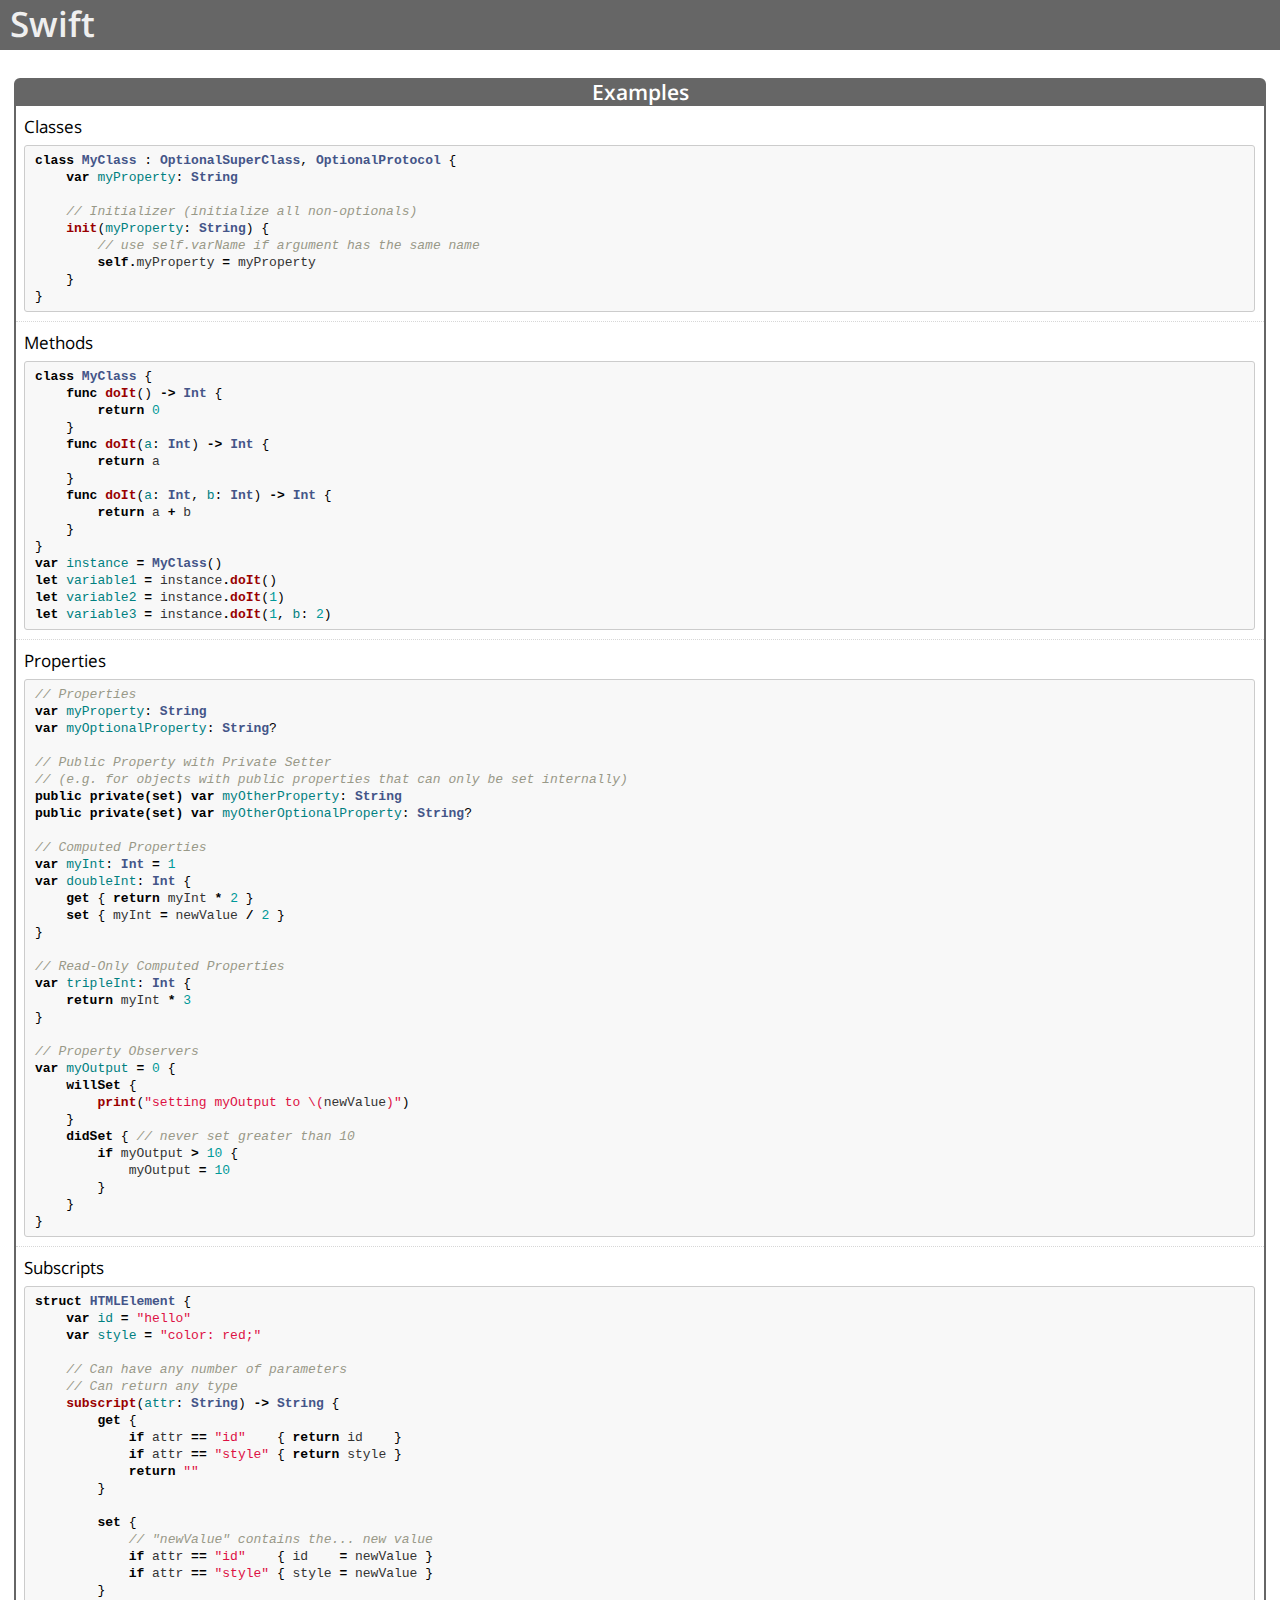
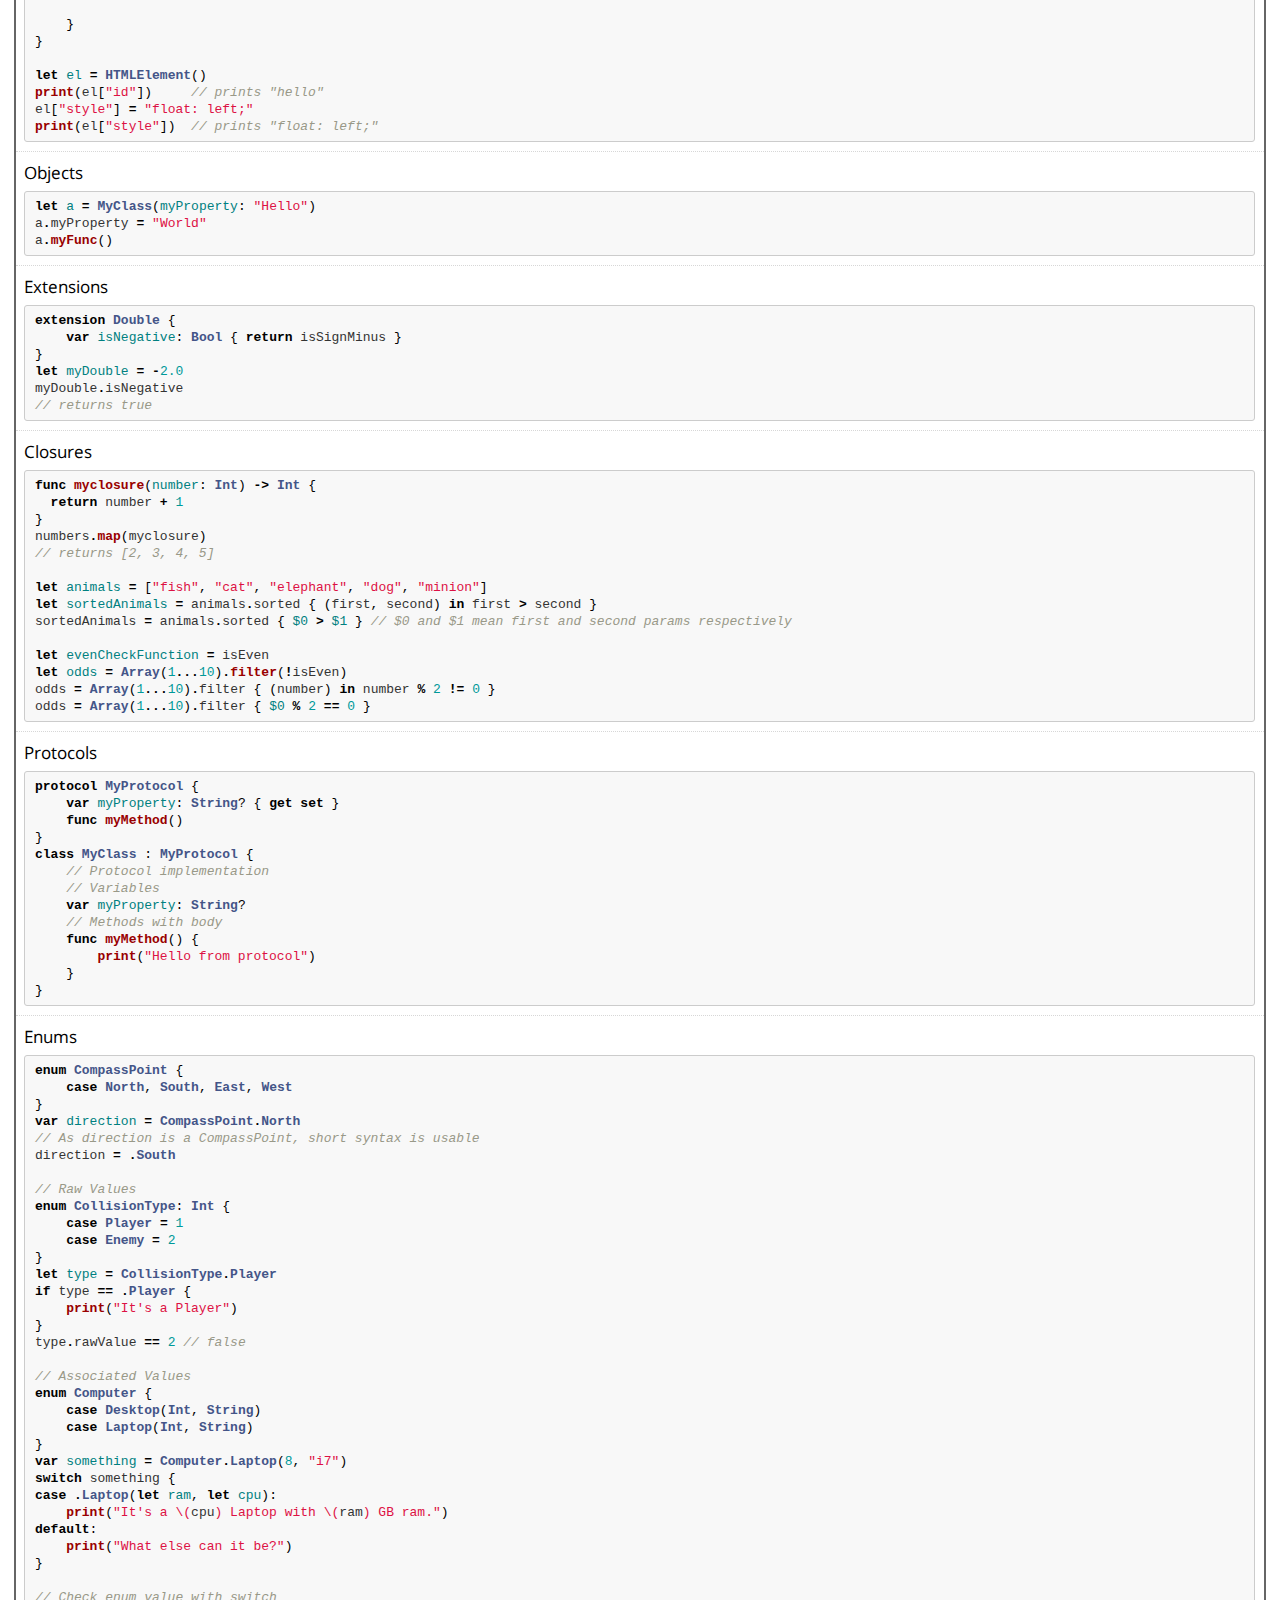
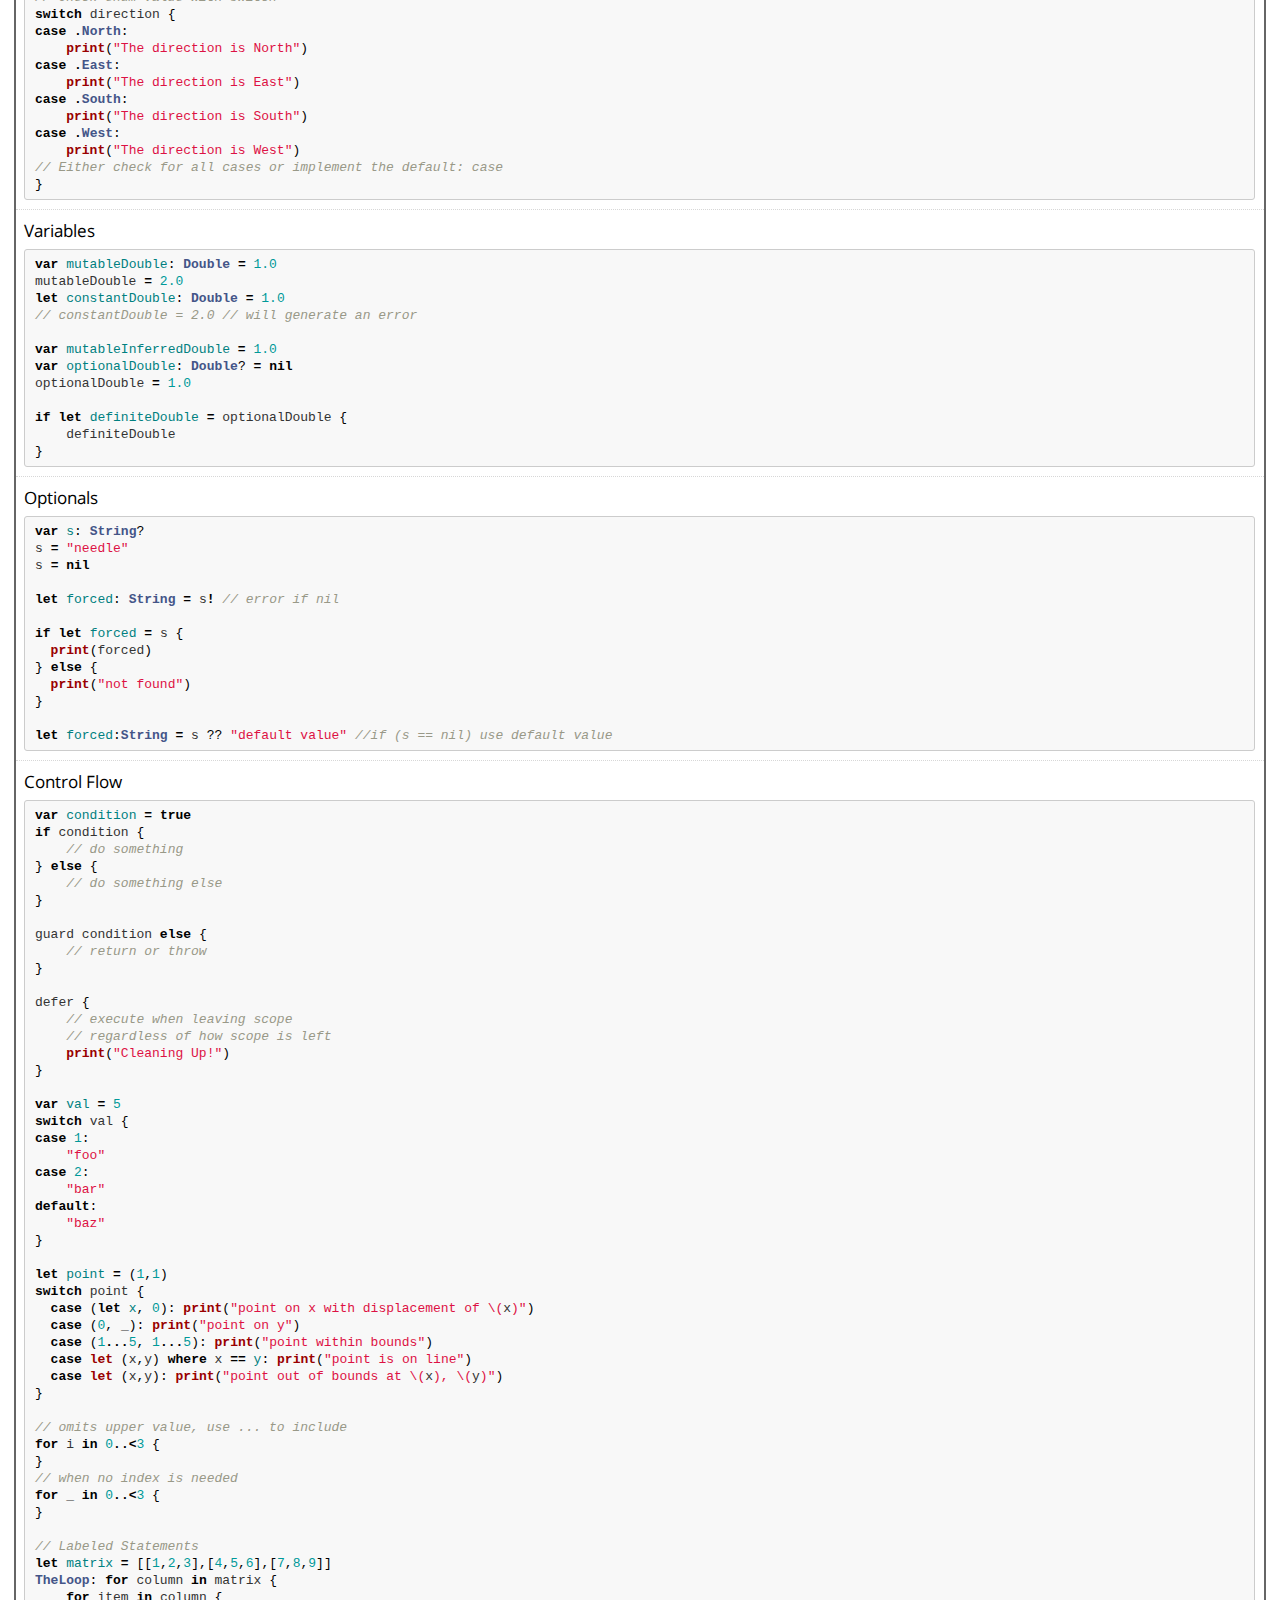
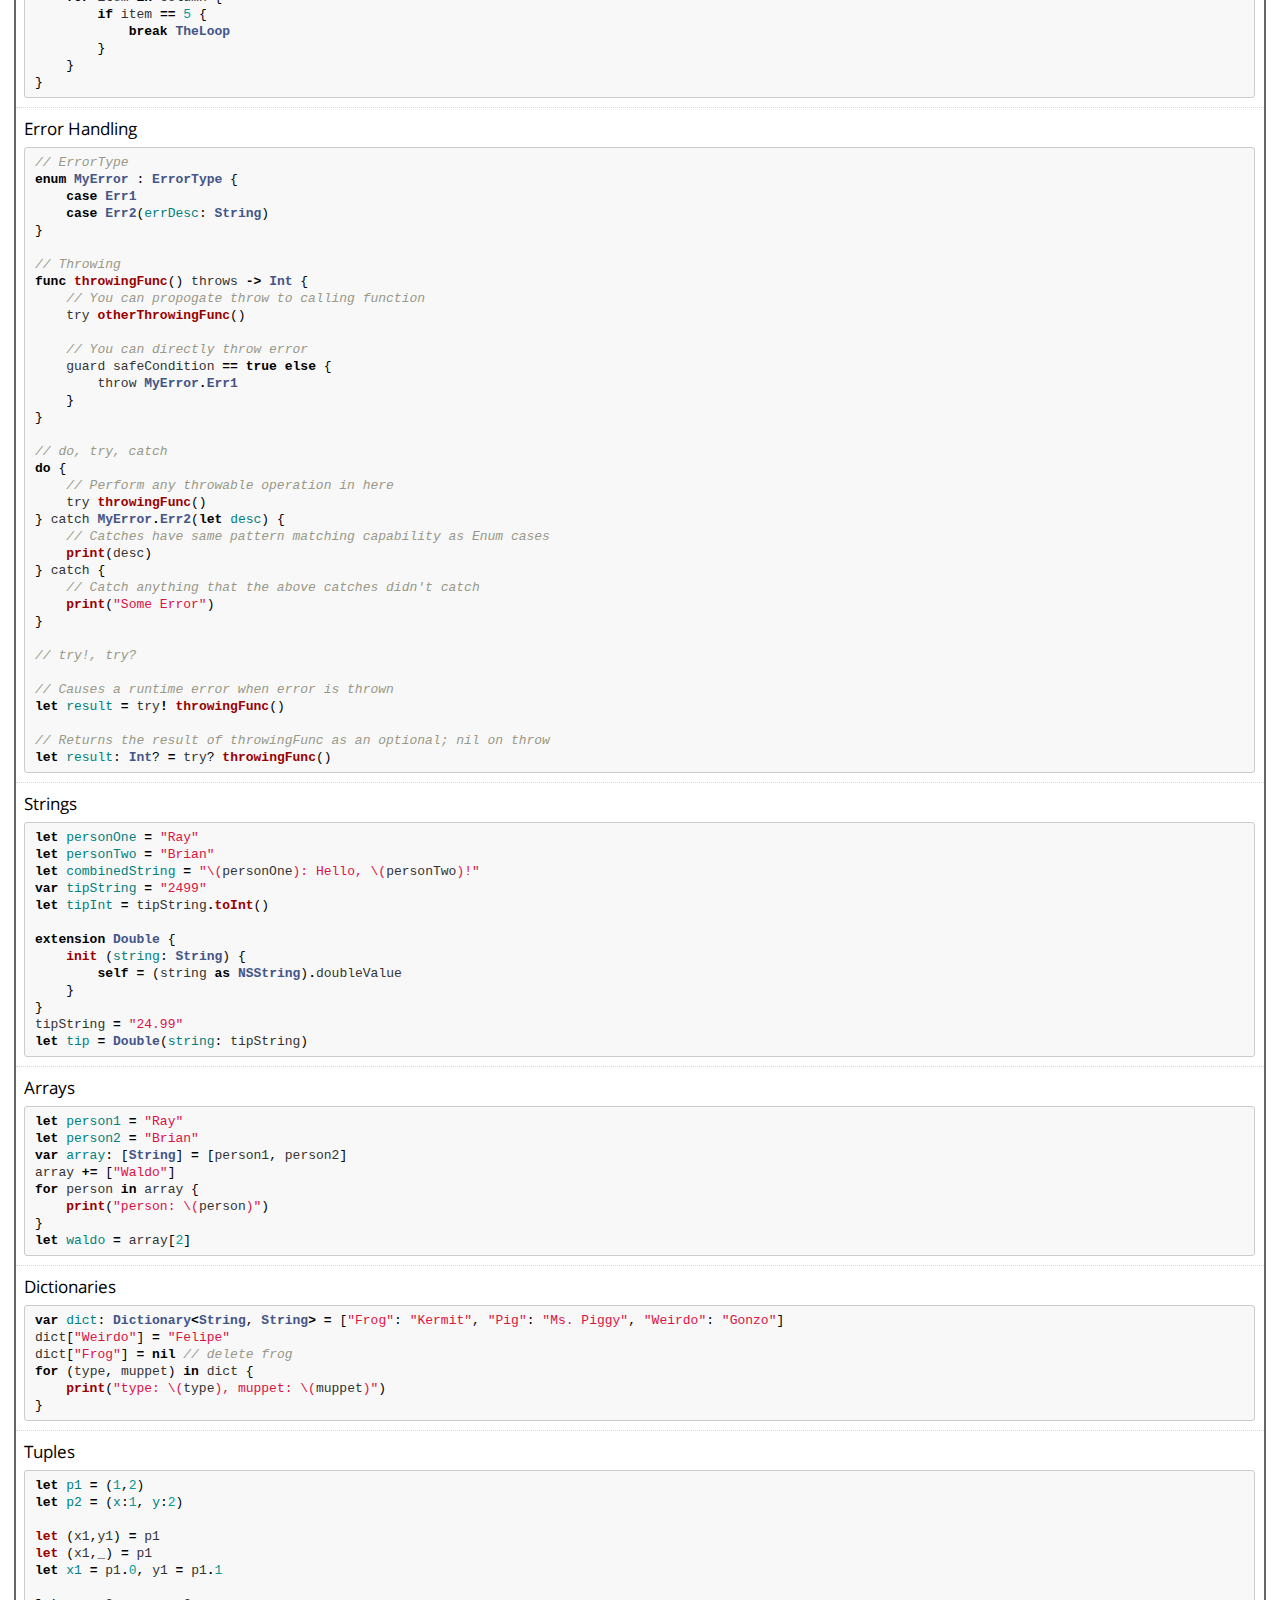
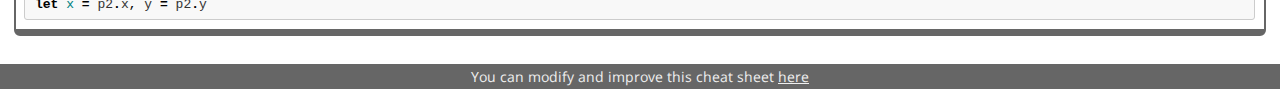
<file: Cheat Sheets/Swift/Swift.docset/Contents/Resources/Documents/index.html>
<!DOCTYPE html>
<html>
  <head>
    <meta charset='utf-8'>
    <title>Swift</title>
    <link href='style.css' rel='stylesheet'>
    <link href='//dash_ref/Category/Examples/1'>
    <link href='//dash_ref_Examples/Entry/Classes/0'>
    <link href='//dash_ref_Examples/Entry/Methods/0'>
    <link href='//dash_ref_Examples/Entry/Properties/0'>
    <link href='//dash_ref_Examples/Entry/Subscripts/0'>
    <link href='//dash_ref_Examples/Entry/Objects/0'>
    <link href='//dash_ref_Examples/Entry/Extensions/0'>
    <link href='//dash_ref_Examples/Entry/Closures/0'>
    <link href='//dash_ref_Examples/Entry/Protocols/0'>
    <link href='//dash_ref_Examples/Entry/Enums/0'>
    <link href='//dash_ref_Examples/Entry/Variables/0'>
    <link href='//dash_ref_Examples/Entry/Optionals/0'>
    <link href='//dash_ref_Examples/Entry/Control Flow/0'>
    <link href='//dash_ref_Examples/Entry/Error Handling/0'>
    <link href='//dash_ref_Examples/Entry/Strings/0'>
    <link href='//dash_ref_Examples/Entry/Arrays/0'>
    <link href='//dash_ref_Examples/Entry/Dictionaries/0'>
    <link href='//dash_ref_Examples/Entry/Tuples/0'>
  </head>
  <body>
    <header>
      <h1>Swift</h1>
    </header>
    <article>
      <p></p>
      <section class='category'>
        <h2 id='//dash_ref/Category/Examples/1'>
          Examples
        </h2>
        <div class='scrollable'>
          <table>
            <tr id='//dash_ref_Examples/Entry/Classes/0'>
              <td class='description' colspan='2'>
                <div class='name'><p>Classes</p></div>
                <div class='notes'><pre class="highlight swift"><span class="kd">class</span> <span class="kt">MyClass</span> <span class="p">:</span> <span class="kt">OptionalSuperClass</span><span class="p">,</span> <span class="kt">OptionalProtocol</span> <span class="p">{</span>&#x000A;    <span class="k">var</span> <span class="nv">myProperty</span><span class="p">:</span> <span class="kt">String</span>&#x000A;&#x000A;    <span class="c1">// Initializer (initialize all non-optionals)&#x000A;</span>    <span class="nf">init</span><span class="p">(</span><span class="nv">myProperty</span><span class="p">:</span> <span class="kt">String</span><span class="p">)</span> <span class="p">{</span>&#x000A;        <span class="c1">// use self.varName if argument has the same name&#x000A;</span>        <span class="k">self</span><span class="o">.</span><span class="n">myProperty</span> <span class="o">=</span> <span class="n">myProperty</span>&#x000A;    <span class="p">}</span>&#x000A;<span class="p">}</span></pre></div>
              </td>
            </tr>
            <tr id='//dash_ref_Examples/Entry/Methods/0'>
              <td class='description' colspan='2'>
                <div class='name'><p>Methods</p></div>
                <div class='notes'><pre class="highlight swift"><span class="kd">class</span> <span class="kt">MyClass</span> <span class="p">{</span>&#x000A;    <span class="kd">func</span> <span class="nf">doIt</span><span class="p">()</span> <span class="o">-&gt;</span> <span class="kt">Int</span> <span class="p">{</span>&#x000A;        <span class="k">return</span> <span class="mi">0</span>&#x000A;    <span class="p">}</span>&#x000A;    <span class="kd">func</span> <span class="nf">doIt</span><span class="p">(</span><span class="nv">a</span><span class="p">:</span> <span class="kt">Int</span><span class="p">)</span> <span class="o">-&gt;</span> <span class="kt">Int</span> <span class="p">{</span>&#x000A;        <span class="k">return</span> <span class="n">a</span>&#x000A;    <span class="p">}</span>&#x000A;    <span class="kd">func</span> <span class="nf">doIt</span><span class="p">(</span><span class="nv">a</span><span class="p">:</span> <span class="kt">Int</span><span class="p">,</span> <span class="nv">b</span><span class="p">:</span> <span class="kt">Int</span><span class="p">)</span> <span class="o">-&gt;</span> <span class="kt">Int</span> <span class="p">{</span>&#x000A;        <span class="k">return</span> <span class="n">a</span> <span class="o">+</span> <span class="n">b</span>&#x000A;    <span class="p">}</span>&#x000A;<span class="p">}</span>&#x000A;<span class="k">var</span> <span class="nv">instance</span> <span class="o">=</span> <span class="kt">MyClass</span><span class="p">()</span>&#x000A;<span class="k">let</span> <span class="nv">variable1</span> <span class="o">=</span> <span class="n">instance</span><span class="o">.</span><span class="nf">doIt</span><span class="p">()</span>&#x000A;<span class="k">let</span> <span class="nv">variable2</span> <span class="o">=</span> <span class="n">instance</span><span class="o">.</span><span class="nf">doIt</span><span class="p">(</span><span class="mi">1</span><span class="p">)</span>&#x000A;<span class="k">let</span> <span class="nv">variable3</span> <span class="o">=</span> <span class="n">instance</span><span class="o">.</span><span class="nf">doIt</span><span class="p">(</span><span class="mi">1</span><span class="p">,</span> <span class="nv">b</span><span class="p">:</span> <span class="mi">2</span><span class="p">)</span></pre></div>
              </td>
            </tr>
            <tr id='//dash_ref_Examples/Entry/Properties/0'>
              <td class='description' colspan='2'>
                <div class='name'><p>Properties</p></div>
                <div class='notes'><pre class="highlight swift"><span class="c1">// Properties&#x000A;</span><span class="k">var</span> <span class="nv">myProperty</span><span class="p">:</span> <span class="kt">String</span>&#x000A;<span class="k">var</span> <span class="nv">myOptionalProperty</span><span class="p">:</span> <span class="kt">String</span><span class="p">?</span>&#x000A;&#x000A;<span class="c1">// Public Property with Private Setter&#x000A;// (e.g. for objects with public properties that can only be set internally)&#x000A;</span><span class="kd">public</span> <span class="kd">private(set)</span> <span class="k">var</span> <span class="nv">myOtherProperty</span><span class="p">:</span> <span class="kt">String</span>&#x000A;<span class="kd">public</span> <span class="kd">private(set)</span> <span class="k">var</span> <span class="nv">myOtherOptionalProperty</span><span class="p">:</span> <span class="kt">String</span><span class="p">?</span>&#x000A;&#x000A;<span class="c1">// Computed Properties&#x000A;</span><span class="k">var</span> <span class="nv">myInt</span><span class="p">:</span> <span class="kt">Int</span> <span class="o">=</span> <span class="mi">1</span>&#x000A;<span class="k">var</span> <span class="nv">doubleInt</span><span class="p">:</span> <span class="kt">Int</span> <span class="p">{</span>&#x000A;    <span class="k">get</span> <span class="p">{</span> <span class="k">return</span> <span class="n">myInt</span> <span class="o">*</span> <span class="mi">2</span> <span class="p">}</span>&#x000A;    <span class="k">set</span> <span class="p">{</span> <span class="n">myInt</span> <span class="o">=</span> <span class="n">newValue</span> <span class="o">/</span> <span class="mi">2</span> <span class="p">}</span>&#x000A;<span class="p">}</span>&#x000A;&#x000A;<span class="c1">// Read-Only Computed Properties&#x000A;</span><span class="k">var</span> <span class="nv">tripleInt</span><span class="p">:</span> <span class="kt">Int</span> <span class="p">{</span>&#x000A;    <span class="k">return</span> <span class="n">myInt</span> <span class="o">*</span> <span class="mi">3</span>&#x000A;<span class="p">}</span>&#x000A;&#x000A;<span class="c1">// Property Observers&#x000A;</span><span class="k">var</span> <span class="nv">myOutput</span> <span class="o">=</span> <span class="mi">0</span> <span class="p">{</span>&#x000A;    <span class="k">willSet</span> <span class="p">{</span>&#x000A;        <span class="nf">print</span><span class="p">(</span><span class="s">"setting myOutput to </span><span class="se">\(</span><span class="n">newValue</span><span class="se">)</span><span class="s">"</span><span class="p">)</span>&#x000A;    <span class="p">}</span>&#x000A;    <span class="k">didSet</span> <span class="p">{</span> <span class="c1">// never set greater than 10&#x000A;</span>        <span class="k">if</span> <span class="n">myOutput</span> <span class="o">&gt;</span> <span class="mi">10</span> <span class="p">{</span>&#x000A;            <span class="n">myOutput</span> <span class="o">=</span> <span class="mi">10</span>&#x000A;        <span class="p">}</span>&#x000A;    <span class="p">}</span>&#x000A;<span class="p">}</span></pre></div>
              </td>
            </tr>
            <tr id='//dash_ref_Examples/Entry/Subscripts/0'>
              <td class='description' colspan='2'>
                <div class='name'><p>Subscripts</p></div>
                <div class='notes'><pre class="highlight swift"><span class="kd">struct</span> <span class="kt">HTMLElement</span> <span class="p">{</span>&#x000A;    <span class="k">var</span> <span class="nv">id</span> <span class="o">=</span> <span class="s">"hello"</span>&#x000A;    <span class="k">var</span> <span class="nv">style</span> <span class="o">=</span> <span class="s">"color: red;"</span>&#x000A;&#x000A;    <span class="c1">// Can have any number of parameters&#x000A;</span>    <span class="c1">// Can return any type&#x000A;</span>    <span class="nf">subscript</span><span class="p">(</span><span class="nv">attr</span><span class="p">:</span> <span class="kt">String</span><span class="p">)</span> <span class="o">-&gt;</span> <span class="kt">String</span> <span class="p">{</span>&#x000A;        <span class="k">get</span> <span class="p">{</span>&#x000A;            <span class="k">if</span> <span class="n">attr</span> <span class="o">==</span> <span class="s">"id"</span>    <span class="p">{</span> <span class="k">return</span> <span class="n">id</span>    <span class="p">}</span>&#x000A;            <span class="k">if</span> <span class="n">attr</span> <span class="o">==</span> <span class="s">"style"</span> <span class="p">{</span> <span class="k">return</span> <span class="n">style</span> <span class="p">}</span>&#x000A;            <span class="k">return</span> <span class="s">""</span>&#x000A;        <span class="p">}</span>&#x000A;&#x000A;        <span class="k">set</span> <span class="p">{</span>&#x000A;            <span class="c1">// "newValue" contains the... new value&#x000A;</span>            <span class="k">if</span> <span class="n">attr</span> <span class="o">==</span> <span class="s">"id"</span>    <span class="p">{</span> <span class="n">id</span>    <span class="o">=</span> <span class="n">newValue</span> <span class="p">}</span>&#x000A;            <span class="k">if</span> <span class="n">attr</span> <span class="o">==</span> <span class="s">"style"</span> <span class="p">{</span> <span class="n">style</span> <span class="o">=</span> <span class="n">newValue</span> <span class="p">}</span>&#x000A;        <span class="p">}</span>&#x000A;&#x000A;    <span class="p">}</span>&#x000A;<span class="p">}</span>&#x000A;&#x000A;<span class="k">let</span> <span class="nv">el</span> <span class="o">=</span> <span class="kt">HTMLElement</span><span class="p">()</span>&#x000A;<span class="nf">print</span><span class="p">(</span><span class="n">el</span><span class="p">[</span><span class="s">"id"</span><span class="p">])</span>     <span class="c1">// prints "hello"&#x000A;</span><span class="n">el</span><span class="p">[</span><span class="s">"style"</span><span class="p">]</span> <span class="o">=</span> <span class="s">"float: left;"</span>&#x000A;<span class="nf">print</span><span class="p">(</span><span class="n">el</span><span class="p">[</span><span class="s">"style"</span><span class="p">])</span>  <span class="c1">// prints "float: left;"&#x000A;</span></pre></div>
              </td>
            </tr>
            <tr id='//dash_ref_Examples/Entry/Objects/0'>
              <td class='description' colspan='2'>
                <div class='name'><p>Objects</p></div>
                <div class='notes'><pre class="highlight swift"><span class="k">let</span> <span class="nv">a</span> <span class="o">=</span> <span class="kt">MyClass</span><span class="p">(</span><span class="nv">myProperty</span><span class="p">:</span> <span class="s">"Hello"</span><span class="p">)</span>&#x000A;<span class="n">a</span><span class="o">.</span><span class="n">myProperty</span> <span class="o">=</span> <span class="s">"World"</span>&#x000A;<span class="n">a</span><span class="o">.</span><span class="nf">myFunc</span><span class="p">()</span></pre></div>
              </td>
            </tr>
            <tr id='//dash_ref_Examples/Entry/Extensions/0'>
              <td class='description' colspan='2'>
                <div class='name'><p>Extensions</p></div>
                <div class='notes'><pre class="highlight swift"><span class="kd">extension</span> <span class="kt">Double</span> <span class="p">{</span>&#x000A;    <span class="k">var</span> <span class="nv">isNegative</span><span class="p">:</span> <span class="kt">Bool</span> <span class="p">{</span> <span class="k">return</span> <span class="n">isSignMinus</span> <span class="p">}</span>&#x000A;<span class="p">}</span>&#x000A;<span class="k">let</span> <span class="nv">myDouble</span> <span class="o">=</span> <span class="o">-</span><span class="mf">2.0</span>&#x000A;<span class="n">myDouble</span><span class="o">.</span><span class="n">isNegative</span>&#x000A;<span class="c1">// returns true&#x000A;</span></pre></div>
              </td>
            </tr>
            <tr id='//dash_ref_Examples/Entry/Closures/0'>
              <td class='description' colspan='2'>
                <div class='name'><p>Closures</p></div>
                <div class='notes'><pre class="highlight swift"><span class="kd">func</span> <span class="nf">myclosure</span><span class="p">(</span><span class="nv">number</span><span class="p">:</span> <span class="kt">Int</span><span class="p">)</span> <span class="o">-&gt;</span> <span class="kt">Int</span> <span class="p">{</span>&#x000A;  <span class="k">return</span> <span class="n">number</span> <span class="o">+</span> <span class="mi">1</span>&#x000A;<span class="p">}</span>&#x000A;<span class="n">numbers</span><span class="o">.</span><span class="nf">map</span><span class="p">(</span><span class="n">myclosure</span><span class="p">)</span>&#x000A;<span class="c1">// returns [2, 3, 4, 5]&#x000A;</span>&#x000A;<span class="k">let</span> <span class="nv">animals</span> <span class="o">=</span> <span class="p">[</span><span class="s">"fish"</span><span class="p">,</span> <span class="s">"cat"</span><span class="p">,</span> <span class="s">"elephant"</span><span class="p">,</span> <span class="s">"dog"</span><span class="p">,</span> <span class="s">"minion"</span><span class="p">]</span>&#x000A;<span class="k">let</span> <span class="nv">sortedAnimals</span> <span class="o">=</span> <span class="n">animals</span><span class="o">.</span><span class="n">sorted</span> <span class="p">{</span> <span class="p">(</span><span class="n">first</span><span class="p">,</span> <span class="n">second</span><span class="p">)</span> <span class="k">in</span> <span class="n">first</span> <span class="o">&gt;</span> <span class="n">second</span> <span class="p">}</span>&#x000A;<span class="n">sortedAnimals</span> <span class="o">=</span> <span class="n">animals</span><span class="o">.</span><span class="n">sorted</span> <span class="p">{</span> <span class="nv">$0</span> <span class="o">&gt;</span> <span class="nv">$1</span> <span class="p">}</span> <span class="c1">// $0 and $1 mean first and second params respectively&#x000A;</span>&#x000A;<span class="k">let</span> <span class="nv">evenCheckFunction</span> <span class="o">=</span> <span class="n">isEven</span>&#x000A;<span class="k">let</span> <span class="nv">odds</span> <span class="o">=</span> <span class="kt">Array</span><span class="p">(</span><span class="mi">1</span><span class="o">...</span><span class="mi">10</span><span class="p">)</span><span class="o">.</span><span class="nf">filter</span><span class="p">(</span><span class="o">!</span><span class="n">isEven</span><span class="p">)</span>&#x000A;<span class="n">odds</span> <span class="o">=</span> <span class="kt">Array</span><span class="p">(</span><span class="mi">1</span><span class="o">...</span><span class="mi">10</span><span class="p">)</span><span class="o">.</span><span class="n">filter</span> <span class="p">{</span> <span class="p">(</span><span class="n">number</span><span class="p">)</span> <span class="k">in</span> <span class="n">number</span> <span class="o">%</span> <span class="mi">2</span> <span class="o">!=</span> <span class="mi">0</span> <span class="p">}</span>&#x000A;<span class="n">odds</span> <span class="o">=</span> <span class="kt">Array</span><span class="p">(</span><span class="mi">1</span><span class="o">...</span><span class="mi">10</span><span class="p">)</span><span class="o">.</span><span class="n">filter</span> <span class="p">{</span> <span class="nv">$0</span> <span class="o">%</span> <span class="mi">2</span> <span class="o">==</span> <span class="mi">0</span> <span class="p">}</span></pre></div>
              </td>
            </tr>
            <tr id='//dash_ref_Examples/Entry/Protocols/0'>
              <td class='description' colspan='2'>
                <div class='name'><p>Protocols</p></div>
                <div class='notes'><pre class="highlight swift"><span class="kd">protocol</span> <span class="kt">MyProtocol</span> <span class="p">{</span>&#x000A;    <span class="k">var</span> <span class="nv">myProperty</span><span class="p">:</span> <span class="kt">String</span><span class="p">?</span> <span class="p">{</span> <span class="k">get</span> <span class="k">set</span> <span class="p">}</span>&#x000A;    <span class="kd">func</span> <span class="nf">myMethod</span><span class="p">()</span>&#x000A;<span class="p">}</span>&#x000A;<span class="kd">class</span> <span class="kt">MyClass</span> <span class="p">:</span> <span class="kt">MyProtocol</span> <span class="p">{</span>&#x000A;    <span class="c1">// Protocol implementation&#x000A;</span>    <span class="c1">// Variables&#x000A;</span>    <span class="k">var</span> <span class="nv">myProperty</span><span class="p">:</span> <span class="kt">String</span><span class="p">?</span>&#x000A;    <span class="c1">// Methods with body&#x000A;</span>    <span class="kd">func</span> <span class="nf">myMethod</span><span class="p">()</span> <span class="p">{</span>&#x000A;        <span class="nf">print</span><span class="p">(</span><span class="s">"Hello from protocol"</span><span class="p">)</span>&#x000A;    <span class="p">}</span>&#x000A;<span class="p">}</span></pre></div>
              </td>
            </tr>
            <tr id='//dash_ref_Examples/Entry/Enums/0'>
              <td class='description' colspan='2'>
                <div class='name'><p>Enums</p></div>
                <div class='notes'><pre class="highlight swift"><span class="kd">enum</span> <span class="kt">CompassPoint</span> <span class="p">{</span>&#x000A;    <span class="k">case</span> <span class="kt">North</span><span class="p">,</span> <span class="kt">South</span><span class="p">,</span> <span class="kt">East</span><span class="p">,</span> <span class="kt">West</span>&#x000A;<span class="p">}</span>&#x000A;<span class="k">var</span> <span class="nv">direction</span> <span class="o">=</span> <span class="kt">CompassPoint</span><span class="o">.</span><span class="kt">North</span>&#x000A;<span class="c1">// As direction is a CompassPoint, short syntax is usable&#x000A;</span><span class="n">direction</span> <span class="o">=</span> <span class="o">.</span><span class="kt">South</span>&#x000A;&#x000A;<span class="c1">// Raw Values&#x000A;</span><span class="kd">enum</span> <span class="kt">CollisionType</span><span class="p">:</span> <span class="kt">Int</span> <span class="p">{</span>&#x000A;    <span class="k">case</span> <span class="kt">Player</span> <span class="o">=</span> <span class="mi">1</span>&#x000A;    <span class="k">case</span> <span class="kt">Enemy</span> <span class="o">=</span> <span class="mi">2</span>&#x000A;<span class="p">}</span>&#x000A;<span class="k">let</span> <span class="nv">type</span> <span class="o">=</span> <span class="kt">CollisionType</span><span class="o">.</span><span class="kt">Player</span>&#x000A;<span class="k">if</span> <span class="n">type</span> <span class="o">==</span> <span class="o">.</span><span class="kt">Player</span> <span class="p">{</span>&#x000A;    <span class="nf">print</span><span class="p">(</span><span class="s">"It's a Player"</span><span class="p">)</span>&#x000A;<span class="p">}</span>&#x000A;<span class="n">type</span><span class="o">.</span><span class="n">rawValue</span> <span class="o">==</span> <span class="mi">2</span> <span class="c1">// false&#x000A;</span>&#x000A;<span class="c1">// Associated Values&#x000A;</span><span class="kd">enum</span> <span class="kt">Computer</span> <span class="p">{</span>&#x000A;    <span class="k">case</span> <span class="kt">Desktop</span><span class="p">(</span><span class="kt">Int</span><span class="p">,</span> <span class="kt">String</span><span class="p">)</span>&#x000A;    <span class="k">case</span> <span class="kt">Laptop</span><span class="p">(</span><span class="kt">Int</span><span class="p">,</span> <span class="kt">String</span><span class="p">)</span>&#x000A;<span class="p">}</span>&#x000A;<span class="k">var</span> <span class="nv">something</span> <span class="o">=</span> <span class="kt">Computer</span><span class="o">.</span><span class="kt">Laptop</span><span class="p">(</span><span class="mi">8</span><span class="p">,</span> <span class="s">"i7"</span><span class="p">)</span>&#x000A;<span class="k">switch</span> <span class="n">something</span> <span class="p">{</span>&#x000A;<span class="k">case</span> <span class="o">.</span><span class="kt">Laptop</span><span class="p">(</span><span class="k">let</span> <span class="nv">ram</span><span class="p">,</span> <span class="k">let</span> <span class="nv">cpu</span><span class="p">):</span>&#x000A;    <span class="nf">print</span><span class="p">(</span><span class="s">"It's a </span><span class="se">\(</span><span class="n">cpu</span><span class="se">)</span><span class="s"> Laptop with </span><span class="se">\(</span><span class="n">ram</span><span class="se">)</span><span class="s"> GB ram."</span><span class="p">)</span>&#x000A;<span class="k">default</span><span class="p">:</span>&#x000A;    <span class="nf">print</span><span class="p">(</span><span class="s">"What else can it be?"</span><span class="p">)</span>&#x000A;<span class="p">}</span>&#x000A;&#x000A;<span class="c1">// Check enum value with switch&#x000A;</span><span class="k">switch</span> <span class="n">direction</span> <span class="p">{</span>&#x000A;<span class="k">case</span> <span class="o">.</span><span class="kt">North</span><span class="p">:</span>&#x000A;    <span class="nf">print</span><span class="p">(</span><span class="s">"The direction is North"</span><span class="p">)</span>&#x000A;<span class="k">case</span> <span class="o">.</span><span class="kt">East</span><span class="p">:</span>&#x000A;    <span class="nf">print</span><span class="p">(</span><span class="s">"The direction is East"</span><span class="p">)</span>&#x000A;<span class="k">case</span> <span class="o">.</span><span class="kt">South</span><span class="p">:</span>&#x000A;    <span class="nf">print</span><span class="p">(</span><span class="s">"The direction is South"</span><span class="p">)</span>&#x000A;<span class="k">case</span> <span class="o">.</span><span class="kt">West</span><span class="p">:</span>&#x000A;    <span class="nf">print</span><span class="p">(</span><span class="s">"The direction is West"</span><span class="p">)</span>&#x000A;<span class="c1">// Either check for all cases or implement the default: case&#x000A;</span><span class="p">}</span></pre></div>
              </td>
            </tr>
            <tr id='//dash_ref_Examples/Entry/Variables/0'>
              <td class='description' colspan='2'>
                <div class='name'><p>Variables</p></div>
                <div class='notes'><pre class="highlight swift"><span class="k">var</span> <span class="nv">mutableDouble</span><span class="p">:</span> <span class="kt">Double</span> <span class="o">=</span> <span class="mf">1.0</span>&#x000A;<span class="n">mutableDouble</span> <span class="o">=</span> <span class="mf">2.0</span>&#x000A;<span class="k">let</span> <span class="nv">constantDouble</span><span class="p">:</span> <span class="kt">Double</span> <span class="o">=</span> <span class="mf">1.0</span>&#x000A;<span class="c1">// constantDouble = 2.0 // will generate an error&#x000A;</span>&#x000A;<span class="k">var</span> <span class="nv">mutableInferredDouble</span> <span class="o">=</span> <span class="mf">1.0</span>&#x000A;<span class="k">var</span> <span class="nv">optionalDouble</span><span class="p">:</span> <span class="kt">Double</span><span class="p">?</span> <span class="o">=</span> <span class="kc">nil</span>&#x000A;<span class="n">optionalDouble</span> <span class="o">=</span> <span class="mf">1.0</span>&#x000A;&#x000A;<span class="k">if</span> <span class="k">let</span> <span class="nv">definiteDouble</span> <span class="o">=</span> <span class="n">optionalDouble</span> <span class="p">{</span>&#x000A;    <span class="n">definiteDouble</span>&#x000A;<span class="p">}</span></pre></div>
              </td>
            </tr>
            <tr id='//dash_ref_Examples/Entry/Optionals/0'>
              <td class='description' colspan='2'>
                <div class='name'><p>Optionals</p></div>
                <div class='notes'><pre class="highlight swift"><span class="k">var</span> <span class="nv">s</span><span class="p">:</span> <span class="kt">String</span><span class="p">?</span>&#x000A;<span class="n">s</span> <span class="o">=</span> <span class="s">"needle"</span>&#x000A;<span class="n">s</span> <span class="o">=</span> <span class="kc">nil</span>&#x000A;&#x000A;<span class="k">let</span> <span class="nv">forced</span><span class="p">:</span> <span class="kt">String</span> <span class="o">=</span> <span class="n">s</span><span class="o">!</span> <span class="c1">// error if nil&#x000A;</span>&#x000A;<span class="k">if</span> <span class="k">let</span> <span class="nv">forced</span> <span class="o">=</span> <span class="n">s</span> <span class="p">{</span>&#x000A;  <span class="nf">print</span><span class="p">(</span><span class="n">forced</span><span class="p">)</span>&#x000A;<span class="p">}</span> <span class="k">else</span> <span class="p">{</span>&#x000A;  <span class="nf">print</span><span class="p">(</span><span class="s">"not found"</span><span class="p">)</span>&#x000A;<span class="p">}</span>&#x000A;&#x000A;<span class="k">let</span> <span class="nv">forced</span><span class="p">:</span><span class="kt">String</span> <span class="o">=</span> <span class="n">s</span> <span class="p">??</span> <span class="s">"default value"</span> <span class="c1">//if (s == nil) use default value&#x000A;</span></pre></div>
              </td>
            </tr>
            <tr id='//dash_ref_Examples/Entry/Control Flow/0'>
              <td class='description' colspan='2'>
                <div class='name'><p>Control Flow</p></div>
                <div class='notes'><pre class="highlight swift"><span class="k">var</span> <span class="nv">condition</span> <span class="o">=</span> <span class="kc">true</span>&#x000A;<span class="k">if</span> <span class="n">condition</span> <span class="p">{</span>&#x000A;    <span class="c1">// do something&#x000A;</span><span class="p">}</span> <span class="k">else</span> <span class="p">{</span>&#x000A;    <span class="c1">// do something else&#x000A;</span><span class="p">}</span>&#x000A;&#x000A;<span class="n">guard</span> <span class="n">condition</span> <span class="k">else</span> <span class="p">{</span>&#x000A;    <span class="c1">// return or throw&#x000A;</span><span class="p">}</span>&#x000A;&#x000A;<span class="n">defer</span> <span class="p">{</span>&#x000A;    <span class="c1">// execute when leaving scope&#x000A;</span>    <span class="c1">// regardless of how scope is left&#x000A;</span>    <span class="nf">print</span><span class="p">(</span><span class="s">"Cleaning Up!"</span><span class="p">)</span>&#x000A;<span class="p">}</span>&#x000A;&#x000A;<span class="k">var</span> <span class="nv">val</span> <span class="o">=</span> <span class="mi">5</span>&#x000A;<span class="k">switch</span> <span class="n">val</span> <span class="p">{</span>&#x000A;<span class="k">case</span> <span class="mi">1</span><span class="p">:</span>&#x000A;    <span class="s">"foo"</span>&#x000A;<span class="k">case</span> <span class="mi">2</span><span class="p">:</span>&#x000A;    <span class="s">"bar"</span>&#x000A;<span class="k">default</span><span class="p">:</span>&#x000A;    <span class="s">"baz"</span>&#x000A;<span class="p">}</span>&#x000A;&#x000A;<span class="k">let</span> <span class="nv">point</span> <span class="o">=</span> <span class="p">(</span><span class="mi">1</span><span class="p">,</span><span class="mi">1</span><span class="p">)</span>&#x000A;<span class="k">switch</span> <span class="n">point</span> <span class="p">{</span>&#x000A;  <span class="k">case</span> <span class="p">(</span><span class="k">let</span> <span class="nv">x</span><span class="p">,</span> <span class="mi">0</span><span class="p">):</span> <span class="nf">print</span><span class="p">(</span><span class="s">"point on x with displacement of </span><span class="se">\(</span><span class="n">x</span><span class="se">)</span><span class="s">"</span><span class="p">)</span>&#x000A;  <span class="k">case</span> <span class="p">(</span><span class="mi">0</span><span class="p">,</span> <span class="n">_</span><span class="p">):</span> <span class="nf">print</span><span class="p">(</span><span class="s">"point on y"</span><span class="p">)</span>&#x000A;  <span class="k">case</span> <span class="p">(</span><span class="mi">1</span><span class="o">...</span><span class="mi">5</span><span class="p">,</span> <span class="mi">1</span><span class="o">...</span><span class="mi">5</span><span class="p">):</span> <span class="nf">print</span><span class="p">(</span><span class="s">"point within bounds"</span><span class="p">)</span>&#x000A;  <span class="k">case</span> <span class="nf">let</span> <span class="p">(</span><span class="n">x</span><span class="p">,</span><span class="n">y</span><span class="p">)</span> <span class="k">where</span> <span class="n">x</span> <span class="o">==</span> <span class="nv">y</span><span class="p">:</span> <span class="nf">print</span><span class="p">(</span><span class="s">"point is on line"</span><span class="p">)</span>&#x000A;  <span class="k">case</span> <span class="nf">let</span> <span class="p">(</span><span class="n">x</span><span class="p">,</span><span class="n">y</span><span class="p">):</span> <span class="nf">print</span><span class="p">(</span><span class="s">"point out of bounds at </span><span class="se">\(</span><span class="n">x</span><span class="se">)</span><span class="s">, </span><span class="se">\(</span><span class="n">y</span><span class="se">)</span><span class="s">"</span><span class="p">)</span>&#x000A;<span class="p">}</span>&#x000A;&#x000A;<span class="c1">// omits upper value, use ... to include&#x000A;</span><span class="k">for</span> <span class="n">i</span> <span class="k">in</span> <span class="mi">0</span><span class="o">..&lt;</span><span class="mi">3</span> <span class="p">{</span>&#x000A;<span class="p">}</span>&#x000A;<span class="c1">// when no index is needed&#x000A;</span><span class="k">for</span> <span class="n">_</span> <span class="k">in</span> <span class="mi">0</span><span class="o">..&lt;</span><span class="mi">3</span> <span class="p">{</span>&#x000A;<span class="p">}</span>&#x000A;&#x000A;<span class="c1">// Labeled Statements&#x000A;</span><span class="k">let</span> <span class="nv">matrix</span> <span class="o">=</span> <span class="p">[[</span><span class="mi">1</span><span class="p">,</span><span class="mi">2</span><span class="p">,</span><span class="mi">3</span><span class="p">],[</span><span class="mi">4</span><span class="p">,</span><span class="mi">5</span><span class="p">,</span><span class="mi">6</span><span class="p">],[</span><span class="mi">7</span><span class="p">,</span><span class="mi">8</span><span class="p">,</span><span class="mi">9</span><span class="p">]]</span>&#x000A;<span class="kt">TheLoop</span><span class="p">:</span> <span class="k">for</span> <span class="n">column</span> <span class="k">in</span> <span class="n">matrix</span> <span class="p">{</span>&#x000A;    <span class="k">for</span> <span class="n">item</span> <span class="k">in</span> <span class="n">column</span> <span class="p">{</span>&#x000A;        <span class="k">if</span> <span class="n">item</span> <span class="o">==</span> <span class="mi">5</span> <span class="p">{</span>&#x000A;            <span class="k">break</span> <span class="kt">TheLoop</span>&#x000A;        <span class="p">}</span>&#x000A;    <span class="p">}</span>&#x000A;<span class="p">}</span></pre></div>
              </td>
            </tr>
            <tr id='//dash_ref_Examples/Entry/Error Handling/0'>
              <td class='description' colspan='2'>
                <div class='name'><p>Error Handling</p></div>
                <div class='notes'><pre class="highlight swift"><span class="c1">// ErrorType&#x000A;</span><span class="kd">enum</span> <span class="kt">MyError</span> <span class="p">:</span> <span class="kt">ErrorType</span> <span class="p">{</span>&#x000A;    <span class="k">case</span> <span class="kt">Err1</span>&#x000A;    <span class="k">case</span> <span class="kt">Err2</span><span class="p">(</span><span class="nv">errDesc</span><span class="p">:</span> <span class="kt">String</span><span class="p">)</span>&#x000A;<span class="p">}</span>&#x000A;&#x000A;<span class="c1">// Throwing&#x000A;</span><span class="kd">func</span> <span class="nf">throwingFunc</span><span class="p">()</span> <span class="n">throws</span> <span class="o">-&gt;</span> <span class="kt">Int</span> <span class="p">{</span>&#x000A;    <span class="c1">// You can propogate throw to calling function&#x000A;</span>    <span class="n">try</span> <span class="nf">otherThrowingFunc</span><span class="p">()</span>&#x000A;&#x000A;    <span class="c1">// You can directly throw error&#x000A;</span>    <span class="n">guard</span> <span class="n">safeCondition</span> <span class="o">==</span> <span class="kc">true</span> <span class="k">else</span> <span class="p">{</span>&#x000A;        <span class="n">throw</span> <span class="kt">MyError</span><span class="o">.</span><span class="kt">Err1</span>&#x000A;    <span class="p">}</span>&#x000A;<span class="p">}</span>&#x000A;&#x000A;<span class="c1">// do, try, catch&#x000A;</span><span class="k">do</span> <span class="p">{</span>&#x000A;    <span class="c1">// Perform any throwable operation in here&#x000A;</span>    <span class="n">try</span> <span class="nf">throwingFunc</span><span class="p">()</span>&#x000A;<span class="p">}</span> <span class="n">catch</span> <span class="kt">MyError</span><span class="o">.</span><span class="kt">Err2</span><span class="p">(</span><span class="k">let</span> <span class="nv">desc</span><span class="p">)</span> <span class="p">{</span>&#x000A;    <span class="c1">// Catches have same pattern matching capability as Enum cases&#x000A;</span>    <span class="nf">print</span><span class="p">(</span><span class="n">desc</span><span class="p">)</span>&#x000A;<span class="p">}</span> <span class="n">catch</span> <span class="p">{</span>&#x000A;    <span class="c1">// Catch anything that the above catches didn't catch&#x000A;</span>    <span class="nf">print</span><span class="p">(</span><span class="s">"Some Error"</span><span class="p">)</span>&#x000A;<span class="p">}</span>&#x000A;&#x000A;<span class="c1">// try!, try?&#x000A;</span>&#x000A;<span class="c1">// Causes a runtime error when error is thrown&#x000A;</span><span class="k">let</span> <span class="nv">result</span> <span class="o">=</span> <span class="n">try</span><span class="o">!</span> <span class="nf">throwingFunc</span><span class="p">()</span>&#x000A;&#x000A;<span class="c1">// Returns the result of throwingFunc as an optional; nil on throw&#x000A;</span><span class="k">let</span> <span class="nv">result</span><span class="p">:</span> <span class="kt">Int</span><span class="p">?</span> <span class="o">=</span> <span class="n">try</span><span class="p">?</span> <span class="nf">throwingFunc</span><span class="p">()</span></pre></div>
              </td>
            </tr>
            <tr id='//dash_ref_Examples/Entry/Strings/0'>
              <td class='description' colspan='2'>
                <div class='name'><p>Strings</p></div>
                <div class='notes'><pre class="highlight swift"><span class="k">let</span> <span class="nv">personOne</span> <span class="o">=</span> <span class="s">"Ray"</span>&#x000A;<span class="k">let</span> <span class="nv">personTwo</span> <span class="o">=</span> <span class="s">"Brian"</span>&#x000A;<span class="k">let</span> <span class="nv">combinedString</span> <span class="o">=</span> <span class="s">"</span><span class="se">\(</span><span class="n">personOne</span><span class="se">)</span><span class="s">: Hello, </span><span class="se">\(</span><span class="n">personTwo</span><span class="se">)</span><span class="s">!"</span>&#x000A;<span class="k">var</span> <span class="nv">tipString</span> <span class="o">=</span> <span class="s">"2499"</span>&#x000A;<span class="k">let</span> <span class="nv">tipInt</span> <span class="o">=</span> <span class="n">tipString</span><span class="o">.</span><span class="nf">toInt</span><span class="p">()</span>&#x000A;&#x000A;<span class="kd">extension</span> <span class="kt">Double</span> <span class="p">{</span>&#x000A;    <span class="nf">init</span> <span class="p">(</span><span class="nv">string</span><span class="p">:</span> <span class="kt">String</span><span class="p">)</span> <span class="p">{</span>&#x000A;        <span class="k">self</span> <span class="o">=</span> <span class="p">(</span><span class="n">string</span> <span class="k">as</span> <span class="kt">NSString</span><span class="p">)</span><span class="o">.</span><span class="n">doubleValue</span>&#x000A;    <span class="p">}</span>&#x000A;<span class="p">}</span>&#x000A;<span class="n">tipString</span> <span class="o">=</span> <span class="s">"24.99"</span>&#x000A;<span class="k">let</span> <span class="nv">tip</span> <span class="o">=</span> <span class="kt">Double</span><span class="p">(</span><span class="nv">string</span><span class="p">:</span> <span class="n">tipString</span><span class="p">)</span></pre></div>
              </td>
            </tr>
            <tr id='//dash_ref_Examples/Entry/Arrays/0'>
              <td class='description' colspan='2'>
                <div class='name'><p>Arrays</p></div>
                <div class='notes'><pre class="highlight swift"><span class="k">let</span> <span class="nv">person1</span> <span class="o">=</span> <span class="s">"Ray"</span>&#x000A;<span class="k">let</span> <span class="nv">person2</span> <span class="o">=</span> <span class="s">"Brian"</span>&#x000A;<span class="k">var</span> <span class="nv">array</span><span class="p">:</span> <span class="p">[</span><span class="kt">String</span><span class="p">]</span> <span class="o">=</span> <span class="p">[</span><span class="n">person1</span><span class="p">,</span> <span class="n">person2</span><span class="p">]</span>&#x000A;<span class="n">array</span> <span class="o">+=</span> <span class="p">[</span><span class="s">"Waldo"</span><span class="p">]</span>&#x000A;<span class="k">for</span> <span class="n">person</span> <span class="k">in</span> <span class="n">array</span> <span class="p">{</span>&#x000A;    <span class="nf">print</span><span class="p">(</span><span class="s">"person: </span><span class="se">\(</span><span class="n">person</span><span class="se">)</span><span class="s">"</span><span class="p">)</span>&#x000A;<span class="p">}</span>&#x000A;<span class="k">let</span> <span class="nv">waldo</span> <span class="o">=</span> <span class="n">array</span><span class="p">[</span><span class="mi">2</span><span class="p">]</span></pre></div>
              </td>
            </tr>
            <tr id='//dash_ref_Examples/Entry/Dictionaries/0'>
              <td class='description' colspan='2'>
                <div class='name'><p>Dictionaries</p></div>
                <div class='notes'><pre class="highlight swift"><span class="k">var</span> <span class="nv">dict</span><span class="p">:</span> <span class="kt">Dictionary</span><span class="o">&lt;</span><span class="kt">String</span><span class="p">,</span> <span class="kt">String</span><span class="o">&gt;</span> <span class="o">=</span> <span class="p">[</span><span class="s">"Frog"</span><span class="p">:</span> <span class="s">"Kermit"</span><span class="p">,</span> <span class="s">"Pig"</span><span class="p">:</span> <span class="s">"Ms. Piggy"</span><span class="p">,</span> <span class="s">"Weirdo"</span><span class="p">:</span> <span class="s">"Gonzo"</span><span class="p">]</span>&#x000A;<span class="n">dict</span><span class="p">[</span><span class="s">"Weirdo"</span><span class="p">]</span> <span class="o">=</span> <span class="s">"Felipe"</span>&#x000A;<span class="n">dict</span><span class="p">[</span><span class="s">"Frog"</span><span class="p">]</span> <span class="o">=</span> <span class="kc">nil</span> <span class="c1">// delete frog&#x000A;</span><span class="k">for</span> <span class="p">(</span><span class="n">type</span><span class="p">,</span> <span class="n">muppet</span><span class="p">)</span> <span class="k">in</span> <span class="n">dict</span> <span class="p">{</span>&#x000A;    <span class="nf">print</span><span class="p">(</span><span class="s">"type: </span><span class="se">\(</span><span class="n">type</span><span class="se">)</span><span class="s">, muppet: </span><span class="se">\(</span><span class="n">muppet</span><span class="se">)</span><span class="s">"</span><span class="p">)</span>&#x000A;<span class="p">}</span></pre></div>
              </td>
            </tr>
            <tr id='//dash_ref_Examples/Entry/Tuples/0'>
              <td class='description' colspan='2'>
                <div class='name'><p>Tuples</p></div>
                <div class='notes'><pre class="highlight swift"><span class="k">let</span> <span class="nv">p1</span> <span class="o">=</span> <span class="p">(</span><span class="mi">1</span><span class="p">,</span><span class="mi">2</span><span class="p">)</span>&#x000A;<span class="k">let</span> <span class="nv">p2</span> <span class="o">=</span> <span class="p">(</span><span class="nv">x</span><span class="p">:</span><span class="mi">1</span><span class="p">,</span> <span class="nv">y</span><span class="p">:</span><span class="mi">2</span><span class="p">)</span>&#x000A;&#x000A;<span class="nf">let</span> <span class="p">(</span><span class="n">x1</span><span class="p">,</span><span class="n">y1</span><span class="p">)</span> <span class="o">=</span> <span class="n">p1</span>&#x000A;<span class="nf">let</span> <span class="p">(</span><span class="n">x1</span><span class="p">,</span><span class="n">_</span><span class="p">)</span> <span class="o">=</span> <span class="n">p1</span>&#x000A;<span class="k">let</span> <span class="nv">x1</span> <span class="o">=</span> <span class="n">p1</span><span class="o">.</span><span class="mi">0</span><span class="p">,</span> <span class="n">y1</span> <span class="o">=</span> <span class="n">p1</span><span class="o">.</span><span class="mi">1</span>&#x000A;&#x000A;<span class="k">let</span> <span class="nv">x</span> <span class="o">=</span> <span class="n">p2</span><span class="o">.</span><span class="n">x</span><span class="p">,</span> <span class="n">y</span> <span class="o">=</span> <span class="n">p2</span><span class="o">.</span><span class="n">y</span></pre></div>
              </td>
            </tr>
          </table>
        </div>
      </section>
    </article>
    <footer>
      You can modify and improve this cheat sheet <a onclick="window.dash.openExternal_(this.href); return false;" href="http://cheat.kapeli.com">here</a>
    </footer>
  </body>
</html>
</file>
<file: Cheat Sheets/iOS Design/iOS_Design.docset/Contents/Resources/Documents/style.css>
h1, h2, h3, p, blockquote {
  margin: 0;
  padding: 0; }

@font-face {
  font-family: 'Open Sans';
  font-style: normal;
  font-weight: 400;
  src: local("Open Sans"), local("OpenSans"), url(cheatset_resources/Open_Sans.woff) format("woff"); }
@font-face {
  font-family: 'Open Sans';
  font-style: normal;
  font-weight: 600;
  src: local("Open Sans Semibold"), local("OpenSans-Semibold"), url(cheatset_resources/Open_Sans_Semibold.woff) format("woff"); }
@font-face {
  font-family: 'Open Sans';
  font-style: normal;
  font-weight: 700;
  src: local("Open Sans Bold"), local("OpenSans-Bold"), url(cheatset_resources/Open_Sans_Bold.woff) format("woff"); }
@font-face {
  font-family: 'Open Sans';
  font-style: normal;
  font-weight: 800;
  src: local("Open Sans Extrabold"), local("OpenSans-Extrabold"), url(cheatset_resources/Open_Sans_Extrabold.woff) format("woff"); }
@font-face {
  font-family: 'Open Sans';
  font-style: italic;
  font-weight: 400;
  src: local("Open Sans Italic"), local("OpenSans-Italic"), url(cheatset_resources/Open_Sans_Italic.woff) format("woff"); }
@font-face {
  font-family: 'Open Sans';
  font-style: italic;
  font-weight: 600;
  src: local("Open Sans Semibold Italic"), local("OpenSans-SemiboldItalic"), url(cheatset_resources/Open_Sans_Semibold_Italic.woff) format("woff"); }
@font-face {
  font-family: 'Open Sans';
  font-style: italic;
  font-weight: 700;
  src: local("Open Sans Bold Italic"), local("OpenSans-BoldItalic"), url(cheatset_resources/Open_Sans_Bold_Italic.woff) format("woff"); }
@font-face {
  font-family: 'Open Sans';
  font-style: italic;
  font-weight: 800;
  src: local("Open Sans Extrabold Italic"), local("OpenSans-ExtraboldItalic"), url(cheatset_resources/Open_Sans_Extrabold_Italic.woff) format("woff"); }
body {
  font-family: 'Open Sans', sans-serif;
  font-size: 14px;
  color: #000;
  background-color: #fff;
  margin: 0; }

code, pre {
  font-family: Menlo, Consolas, "Liberation Mono", Courier, monospace;
  font-size: 13px; }

code {
  margin: 0;
  border: 1px solid #ddd;
  background-color: #f8f8f8;
  border-radius: 3px;
  white-space: nowrap; }

.name code {
  vertical-align: 1px; }

code:before, code:after {
  content: "\00a0"; }

header {
  color: #efefef;
  background-color: #666;
  padding: 0px 10px 3px 10px; }

h1 {
  font-size: 35px;
  font-weight: 600; }

footer {
  background-color: #666;
  color: #efefef;
  text-align: center;
  padding: 3px 0px; }
  footer a {
    color: #efefef; }

section.notes {
  margin-top: 1em; }
  section.notes h2 {
    color: #666;
    font-size: 1.5em; }

article {
  margin: 2em 1em; }

section.category {
  border: 2px solid #666;
  border-radius: 6px 6px;
  background-color: #666;
  margin: 2em 0;
  overflow: hidden;
  padding-bottom: 5px; }
  section.category h2 {
    color: #fff;
    font-size: 1.5em;
    text-align: center;
    margin-top: -2px;
    font-weight: 600; }

table {
  background-color: #fff;
  border-collapse: collapse;
  width: 100%; }

td {
  padding: 13px 8px 0px 8px;
  border-left: 1px solid #d7d7d7; }

th {
  border-left: 1px solid #d7d7d7; }

tr {
  border-bottom: 1px dotted #d7d7d7; }

tr:last-child {
  border-bottom: none; }

td.command, td.td_command {
  width: 1%;
  white-space: nowrap;
  vertical-align: top;
  padding: 9px 8px 4px 7px;
  text-align: right; }
  td.command code, td.td_command code {
    padding: .1em 0.2em;
    box-shadow: 0 1px 0px rgba(0, 0, 0, 0.2), 0 0 0 2px #fff inset;
    border-radius: 3px;
    border: 1px solid #ccc;
    background-color: #efefef;
    color: #333; }

td.td_command {
  text-align: center; }

td.description .name {
  font-size: 1.2em; }

th {
  background: #efefef;
  padding: 5px 12px 5px 8px;
  text-align: left;
  border-bottom: 1px solid #d7d7d7;
  font-weight: 600; }

th:nth-child(1), td:nth-child(1) {
  border-left: none; }

a {
  color: #666; }

p {
  margin: 0 0 7px; }

.highlight {
  background-color: #f8f8f8;
  border: 1px solid #ccc;
  padding: 6px 10px;
  border-radius: 3px;
  margin-right: 1px;
  white-space: pre-wrap;
  word-wrap: break-word; }

.c {
  color: #999988;
  font-style: italic; }

.k {
  font-weight: bold; }

.o {
  font-weight: bold; }

.cm {
  color: #999988;
  font-style: italic; }

.cp {
  color: #999999;
  font-weight: bold; }

.c1 {
  color: #999988;
  font-style: italic; }

.cs {
  color: #999999;
  font-weight: bold;
  font-style: italic; }

.gd {
  color: #000000;
  background-color: #ffdddd; }

.gd .x {
  color: #000000;
  background-color: #ffaaaa; }

.ge {
  font-style: italic; }

.gr {
  color: #aa0000; }

.gh {
  color: #999999; }

.gi {
  color: #000000;
  background-color: #ddffdd; }

.gi .x {
  color: #000000;
  background-color: #aaffaa; }

.go {
  color: #888888; }

.gp {
  color: #555555; }

.gs {
  font-weight: bold; }

.gu {
  color: #800080;
  font-weight: bold; }

.gt {
  color: #aa0000; }

.kc {
  font-weight: bold; }

.kd {
  font-weight: bold; }

.kn {
  font-weight: bold; }

.kp {
  font-weight: bold; }

.kr {
  font-weight: bold; }

.kt {
  color: #445588;
  font-weight: bold; }

.m {
  color: #009999; }

.s {
  color: #dd1144; }

.n {
  color: #333333; }

.na {
  color: teal; }

.nb {
  color: #0086b3; }

.nc {
  color: #445588;
  font-weight: bold; }

.no {
  color: teal; }

.ni {
  color: purple; }

.ne {
  color: #990000;
  font-weight: bold; }

.nf {
  color: #990000;
  font-weight: bold; }

.nn {
  color: #555555; }

.nt {
  color: navy; }

.nv {
  color: teal; }

.ow {
  font-weight: bold; }

.w {
  color: #bbbbbb; }

.mf {
  color: #009999; }

.mh {
  color: #009999; }

.mi {
  color: #009999; }

.mo {
  color: #009999; }

.sb {
  color: #dd1144; }

.sc {
  color: #dd1144; }

.sd {
  color: #dd1144; }

.s2 {
  color: #dd1144; }

.se {
  color: #dd1144; }

.sh {
  color: #dd1144; }

.si {
  color: #dd1144; }

.sx {
  color: #dd1144; }

.sr {
  color: #009926; }

.s1 {
  color: #dd1144; }

.ss {
  color: #990073; }

.bp {
  color: #999999; }

.vc {
  color: teal; }

.vg {
  color: teal; }

.vi {
  color: teal; }

.il {
  color: #009999; }

.gc {
  color: #999;
  background-color: #EAF2F5; }

pre {
  padding: 15px;
  line-height: 17px;
  margin-top: 0px;
  margin-bottom: 9px; }

.name {
  margin-top: -4px; }

ul {
  padding-left: 24px; }

.scrollable {
  overflow-x: auto; }

a {
  -ms-word-break: break-all;
  -ms-word-wrap: break-all;
  -webkit-word-break: break-word;
  -webkit-word-wrap: break-word;
  word-break: break-word;
  word-wrap: break-word; }
</file>
<file: Cheat Sheets/ObjectiveC/Objective-C.docset/Contents/Resources/Documents/style.css>
h1, h2, h3, p, blockquote {
  margin: 0;
  padding: 0; }

@font-face {
  font-family: 'Open Sans';
  font-style: normal;
  font-weight: 400;
  src: local("Open Sans"), local("OpenSans"), url(cheatset_resources/Open_Sans.woff) format("woff"); }
@font-face {
  font-family: 'Open Sans';
  font-style: normal;
  font-weight: 600;
  src: local("Open Sans Semibold"), local("OpenSans-Semibold"), url(cheatset_resources/Open_Sans_Semibold.woff) format("woff"); }
@font-face {
  font-family: 'Open Sans';
  font-style: normal;
  font-weight: 700;
  src: local("Open Sans Bold"), local("OpenSans-Bold"), url(cheatset_resources/Open_Sans_Bold.woff) format("woff"); }
@font-face {
  font-family: 'Open Sans';
  font-style: normal;
  font-weight: 800;
  src: local("Open Sans Extrabold"), local("OpenSans-Extrabold"), url(cheatset_resources/Open_Sans_Extrabold.woff) format("woff"); }
@font-face {
  font-family: 'Open Sans';
  font-style: italic;
  font-weight: 400;
  src: local("Open Sans Italic"), local("OpenSans-Italic"), url(cheatset_resources/Open_Sans_Italic.woff) format("woff"); }
@font-face {
  font-family: 'Open Sans';
  font-style: italic;
  font-weight: 600;
  src: local("Open Sans Semibold Italic"), local("OpenSans-SemiboldItalic"), url(cheatset_resources/Open_Sans_Semibold_Italic.woff) format("woff"); }
@font-face {
  font-family: 'Open Sans';
  font-style: italic;
  font-weight: 700;
  src: local("Open Sans Bold Italic"), local("OpenSans-BoldItalic"), url(cheatset_resources/Open_Sans_Bold_Italic.woff) format("woff"); }
@font-face {
  font-family: 'Open Sans';
  font-style: italic;
  font-weight: 800;
  src: local("Open Sans Extrabold Italic"), local("OpenSans-ExtraboldItalic"), url(cheatset_resources/Open_Sans_Extrabold_Italic.woff) format("woff"); }
body {
  font-family: 'Open Sans', sans-serif;
  font-size: 14px;
  color: #000;
  background-color: #fff;
  margin: 0; }

code, pre {
  font-family: Menlo, Consolas, "Liberation Mono", Courier, monospace;
  font-size: 13px; }

code {
  margin: 0;
  border: 1px solid #ddd;
  background-color: #f8f8f8;
  border-radius: 3px;
  white-space: nowrap; }

.name code {
  vertical-align: 1px; }

code:before, code:after {
  content: "\00a0"; }

header {
  color: #efefef;
  background-color: #666;
  padding: 0px 10px 3px 10px; }

h1 {
  font-size: 35px;
  font-weight: 600; }

footer {
  background-color: #666;
  color: #efefef;
  text-align: center;
  padding: 3px 0px; }
  footer a {
    color: #efefef; }

section.notes {
  margin-top: 1em; }
  section.notes h2 {
    color: #666;
    font-size: 1.5em; }

article {
  margin: 2em 1em; }

section.category {
  border: 2px solid #666;
  border-radius: 6px 6px;
  background-color: #666;
  margin: 2em 0;
  overflow: hidden;
  padding-bottom: 5px; }
  section.category h2 {
    color: #fff;
    font-size: 1.5em;
    text-align: center;
    margin-top: -2px;
    font-weight: 600; }

table {
  background-color: #fff;
  border-collapse: collapse;
  width: 100%; }

td {
  padding: 13px 8px 0px 8px;
  border-left: 1px solid #d7d7d7; }

th {
  border-left: 1px solid #d7d7d7; }

tr {
  border-bottom: 1px dotted #d7d7d7; }

tr:last-child {
  border-bottom: none; }

td.command, td.td_command {
  width: 1%;
  white-space: nowrap;
  vertical-align: top;
  padding: 9px 8px 4px 7px;
  text-align: right; }
  td.command code, td.td_command code {
    padding: .1em 0.2em;
    box-shadow: 0 1px 0px rgba(0, 0, 0, 0.2), 0 0 0 2px #fff inset;
    border-radius: 3px;
    border: 1px solid #ccc;
    background-color: #efefef;
    color: #333; }

td.td_command {
  text-align: center; }

td.description .name {
  font-size: 1.2em; }

th {
  background: #efefef;
  padding: 5px 12px 5px 8px;
  text-align: left;
  border-bottom: 1px solid #d7d7d7;
  font-weight: 600; }

th:nth-child(1), td:nth-child(1) {
  border-left: none; }

a {
  color: #666; }

p {
  margin: 0 0 7px; }

.highlight {
  background-color: #f8f8f8;
  border: 1px solid #ccc;
  padding: 6px 10px;
  border-radius: 3px;
  margin-right: 1px;
  white-space: pre-wrap;
  word-wrap: break-word; }

.c {
  color: #999988;
  font-style: italic; }

.k {
  font-weight: bold; }

.o {
  font-weight: bold; }

.cm {
  color: #999988;
  font-style: italic; }

.cp {
  color: #999999;
  font-weight: bold; }

.c1 {
  color: #999988;
  font-style: italic; }

.cs {
  color: #999999;
  font-weight: bold;
  font-style: italic; }

.gd {
  color: #000000;
  background-color: #ffdddd; }

.gd .x {
  color: #000000;
  background-color: #ffaaaa; }

.ge {
  font-style: italic; }

.gr {
  color: #aa0000; }

.gh {
  color: #999999; }

.gi {
  color: #000000;
  background-color: #ddffdd; }

.gi .x {
  color: #000000;
  background-color: #aaffaa; }

.go {
  color: #888888; }

.gp {
  color: #555555; }

.gs {
  font-weight: bold; }

.gu {
  color: #800080;
  font-weight: bold; }

.gt {
  color: #aa0000; }

.kc {
  font-weight: bold; }

.kd {
  font-weight: bold; }

.kn {
  font-weight: bold; }

.kp {
  font-weight: bold; }

.kr {
  font-weight: bold; }

.kt {
  color: #445588;
  font-weight: bold; }

.m {
  color: #009999; }

.s {
  color: #dd1144; }

.n {
  color: #333333; }

.na {
  color: teal; }

.nb {
  color: #0086b3; }

.nc {
  color: #445588;
  font-weight: bold; }

.no {
  color: teal; }

.ni {
  color: purple; }

.ne {
  color: #990000;
  font-weight: bold; }

.nf {
  color: #990000;
  font-weight: bold; }

.nn {
  color: #555555; }

.nt {
  color: navy; }

.nv {
  color: teal; }

.ow {
  font-weight: bold; }

.w {
  color: #bbbbbb; }

.mf {
  color: #009999; }

.mh {
  color: #009999; }

.mi {
  color: #009999; }

.mo {
  color: #009999; }

.sb {
  color: #dd1144; }

.sc {
  color: #dd1144; }

.sd {
  color: #dd1144; }

.s2 {
  color: #dd1144; }

.se {
  color: #dd1144; }

.sh {
  color: #dd1144; }

.si {
  color: #dd1144; }

.sx {
  color: #dd1144; }

.sr {
  color: #009926; }

.s1 {
  color: #dd1144; }

.ss {
  color: #990073; }

.bp {
  color: #999999; }

.vc {
  color: teal; }

.vg {
  color: teal; }

.vi {
  color: teal; }

.il {
  color: #009999; }

.gc {
  color: #999;
  background-color: #EAF2F5; }

pre {
  padding: 15px;
  line-height: 17px;
  margin-top: 0px;
  margin-bottom: 9px; }

.name {
  margin-top: -4px; }

ul {
  padding-left: 24px; }

.scrollable {
  overflow-x: auto; }

a {
  -ms-word-break: break-all;
  -ms-word-wrap: break-all;
  -webkit-word-break: break-word;
  -webkit-word-wrap: break-word;
  word-break: break-word;
  word-wrap: break-word; }
</file>
<file: Cheat Sheets/Swift/Swift.docset/Contents/Resources/Documents/style.css>
h1, h2, h3, p, blockquote {
  margin: 0;
  padding: 0; }

@font-face {
  font-family: 'Open Sans';
  font-style: normal;
  font-weight: 400;
  src: local("Open Sans"), local("OpenSans"), url(cheatset_resources/Open_Sans.woff) format("woff"); }
@font-face {
  font-family: 'Open Sans';
  font-style: normal;
  font-weight: 600;
  src: local("Open Sans Semibold"), local("OpenSans-Semibold"), url(cheatset_resources/Open_Sans_Semibold.woff) format("woff"); }
@font-face {
  font-family: 'Open Sans';
  font-style: normal;
  font-weight: 700;
  src: local("Open Sans Bold"), local("OpenSans-Bold"), url(cheatset_resources/Open_Sans_Bold.woff) format("woff"); }
@font-face {
  font-family: 'Open Sans';
  font-style: normal;
  font-weight: 800;
  src: local("Open Sans Extrabold"), local("OpenSans-Extrabold"), url(cheatset_resources/Open_Sans_Extrabold.woff) format("woff"); }
@font-face {
  font-family: 'Open Sans';
  font-style: italic;
  font-weight: 400;
  src: local("Open Sans Italic"), local("OpenSans-Italic"), url(cheatset_resources/Open_Sans_Italic.woff) format("woff"); }
@font-face {
  font-family: 'Open Sans';
  font-style: italic;
  font-weight: 600;
  src: local("Open Sans Semibold Italic"), local("OpenSans-SemiboldItalic"), url(cheatset_resources/Open_Sans_Semibold_Italic.woff) format("woff"); }
@font-face {
  font-family: 'Open Sans';
  font-style: italic;
  font-weight: 700;
  src: local("Open Sans Bold Italic"), local("OpenSans-BoldItalic"), url(cheatset_resources/Open_Sans_Bold_Italic.woff) format("woff"); }
@font-face {
  font-family: 'Open Sans';
  font-style: italic;
  font-weight: 800;
  src: local("Open Sans Extrabold Italic"), local("OpenSans-ExtraboldItalic"), url(cheatset_resources/Open_Sans_Extrabold_Italic.woff) format("woff"); }
body {
  font-family: 'Open Sans', sans-serif;
  font-size: 14px;
  color: #000;
  background-color: #fff;
  margin: 0; }

code, pre {
  font-family: Menlo, Consolas, "Liberation Mono", Courier, monospace;
  font-size: 13px; }

code {
  margin: 0;
  border: 1px solid #ddd;
  background-color: #f8f8f8;
  border-radius: 3px;
  white-space: nowrap; }

.name code {
  vertical-align: 1px; }

code:before, code:after {
  content: "\00a0"; }

header {
  color: #efefef;
  background-color: #666;
  padding: 0px 10px 3px 10px; }

h1 {
  font-size: 35px;
  font-weight: 600; }

footer {
  background-color: #666;
  color: #efefef;
  text-align: center;
  padding: 3px 0px; }
  footer a {
    color: #efefef; }

section.notes {
  margin-top: 1em; }
  section.notes h2 {
    color: #666;
    font-size: 1.5em; }

article {
  margin: 2em 1em; }

section.category {
  border: 2px solid #666;
  border-radius: 6px 6px;
  background-color: #666;
  margin: 2em 0;
  overflow: hidden;
  padding-bottom: 5px; }
  section.category h2 {
    color: #fff;
    font-size: 1.5em;
    text-align: center;
    margin-top: -2px;
    font-weight: 600; }

table {
  background-color: #fff;
  border-collapse: collapse;
  width: 100%; }

td {
  padding: 13px 8px 0px 8px;
  border-left: 1px solid #d7d7d7; }

th {
  border-left: 1px solid #d7d7d7; }

tr {
  border-bottom: 1px dotted #d7d7d7; }

tr:last-child {
  border-bottom: none; }

td.command, td.td_command {
  width: 1%;
  white-space: nowrap;
  vertical-align: top;
  padding: 9px 8px 4px 7px;
  text-align: right; }
  td.command code, td.td_command code {
    padding: .1em 0.2em;
    box-shadow: 0 1px 0px rgba(0, 0, 0, 0.2), 0 0 0 2px #fff inset;
    border-radius: 3px;
    border: 1px solid #ccc;
    background-color: #efefef;
    color: #333; }

td.td_command {
  text-align: center; }

td.description .name {
  font-size: 1.2em; }

th {
  background: #efefef;
  padding: 5px 12px 5px 8px;
  text-align: left;
  border-bottom: 1px solid #d7d7d7;
  font-weight: 600; }

th:nth-child(1), td:nth-child(1) {
  border-left: none; }

a {
  color: #666; }

p {
  margin: 0 0 7px; }

.highlight {
  background-color: #f8f8f8;
  border: 1px solid #ccc;
  padding: 6px 10px;
  border-radius: 3px;
  margin-right: 1px;
  white-space: pre-wrap;
  word-wrap: break-word; }

.c {
  color: #999988;
  font-style: italic; }

.k {
  font-weight: bold; }

.o {
  font-weight: bold; }

.cm {
  color: #999988;
  font-style: italic; }

.cp {
  color: #999999;
  font-weight: bold; }

.c1 {
  color: #999988;
  font-style: italic; }

.cs {
  color: #999999;
  font-weight: bold;
  font-style: italic; }

.gd {
  color: #000000;
  background-color: #ffdddd; }

.gd .x {
  color: #000000;
  background-color: #ffaaaa; }

.ge {
  font-style: italic; }

.gr {
  color: #aa0000; }

.gh {
  color: #999999; }

.gi {
  color: #000000;
  background-color: #ddffdd; }

.gi .x {
  color: #000000;
  background-color: #aaffaa; }

.go {
  color: #888888; }

.gp {
  color: #555555; }

.gs {
  font-weight: bold; }

.gu {
  color: #800080;
  font-weight: bold; }

.gt {
  color: #aa0000; }

.kc {
  font-weight: bold; }

.kd {
  font-weight: bold; }

.kn {
  font-weight: bold; }

.kp {
  font-weight: bold; }

.kr {
  font-weight: bold; }

.kt {
  color: #445588;
  font-weight: bold; }

.m {
  color: #009999; }

.s {
  color: #dd1144; }

.n {
  color: #333333; }

.na {
  color: teal; }

.nb {
  color: #0086b3; }

.nc {
  color: #445588;
  font-weight: bold; }

.no {
  color: teal; }

.ni {
  color: purple; }

.ne {
  color: #990000;
  font-weight: bold; }

.nf {
  color: #990000;
  font-weight: bold; }

.nn {
  color: #555555; }

.nt {
  color: navy; }

.nv {
  color: teal; }

.ow {
  font-weight: bold; }

.w {
  color: #bbbbbb; }

.mf {
  color: #009999; }

.mh {
  color: #009999; }

.mi {
  color: #009999; }

.mo {
  color: #009999; }

.sb {
  color: #dd1144; }

.sc {
  color: #dd1144; }

.sd {
  color: #dd1144; }

.s2 {
  color: #dd1144; }

.se {
  color: #dd1144; }

.sh {
  color: #dd1144; }

.si {
  color: #dd1144; }

.sx {
  color: #dd1144; }

.sr {
  color: #009926; }

.s1 {
  color: #dd1144; }

.ss {
  color: #990073; }

.bp {
  color: #999999; }

.vc {
  color: teal; }

.vg {
  color: teal; }

.vi {
  color: teal; }

.il {
  color: #009999; }

.gc {
  color: #999;
  background-color: #EAF2F5; }

pre {
  padding: 15px;
  line-height: 17px;
  margin-top: 0px;
  margin-bottom: 9px; }

.name {
  margin-top: -4px; }

ul {
  padding-left: 24px; }

.scrollable {
  overflow-x: auto; }

a {
  -ms-word-break: break-all;
  -ms-word-wrap: break-all;
  -webkit-word-break: break-word;
  -webkit-word-wrap: break-word;
  word-break: break-word;
  word-wrap: break-word; }
</file>
